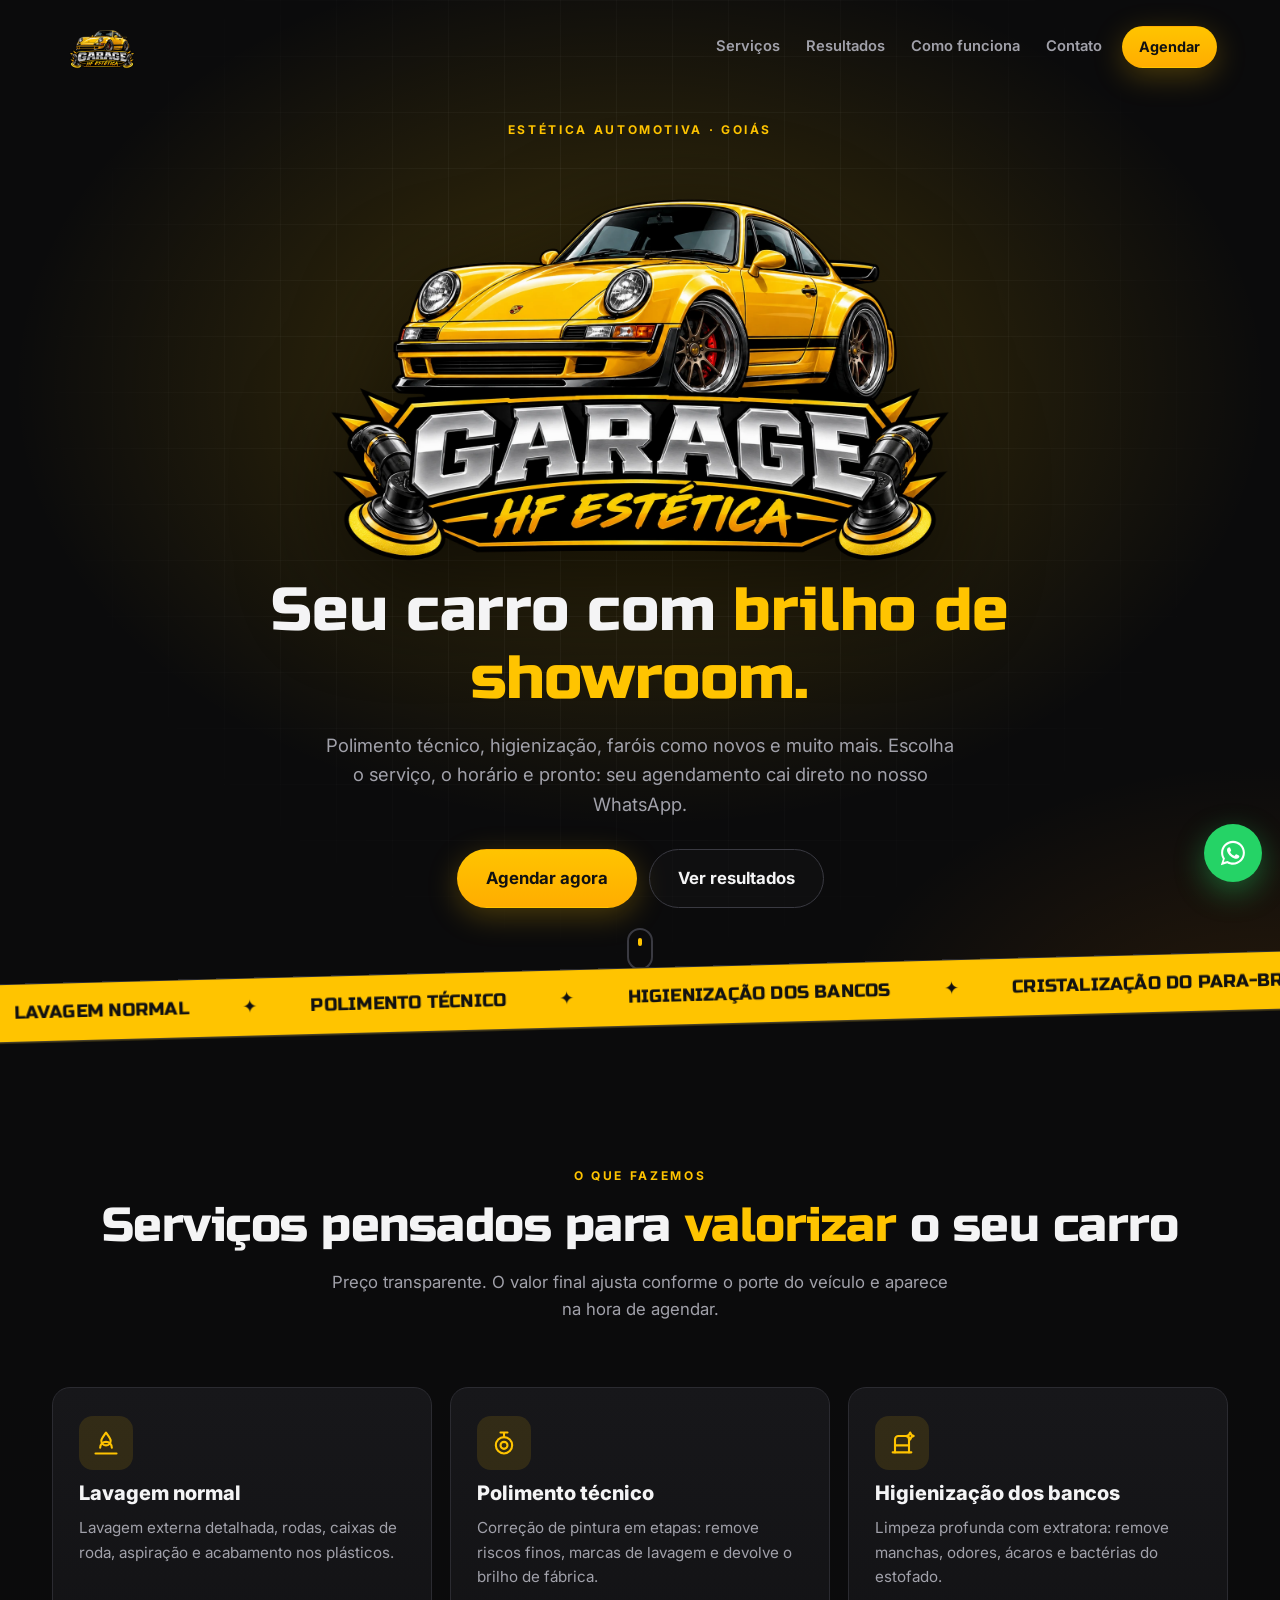
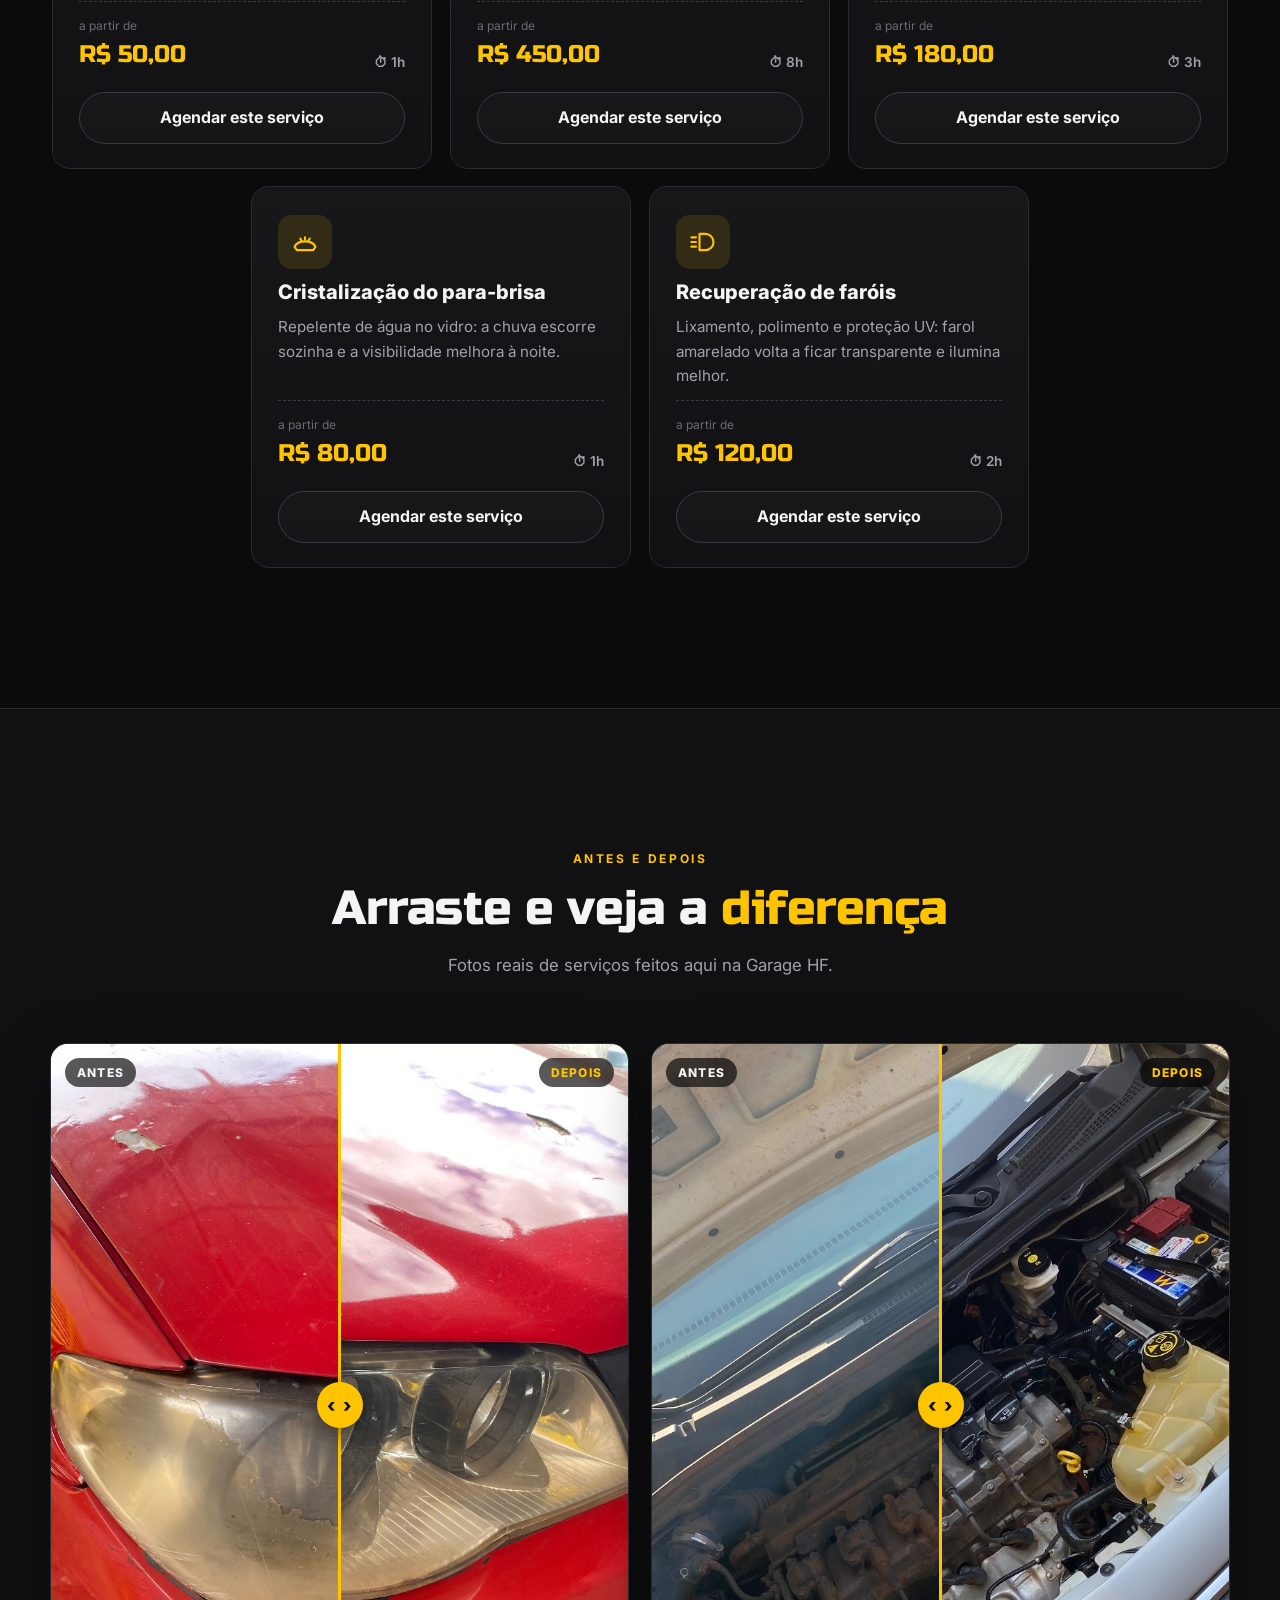
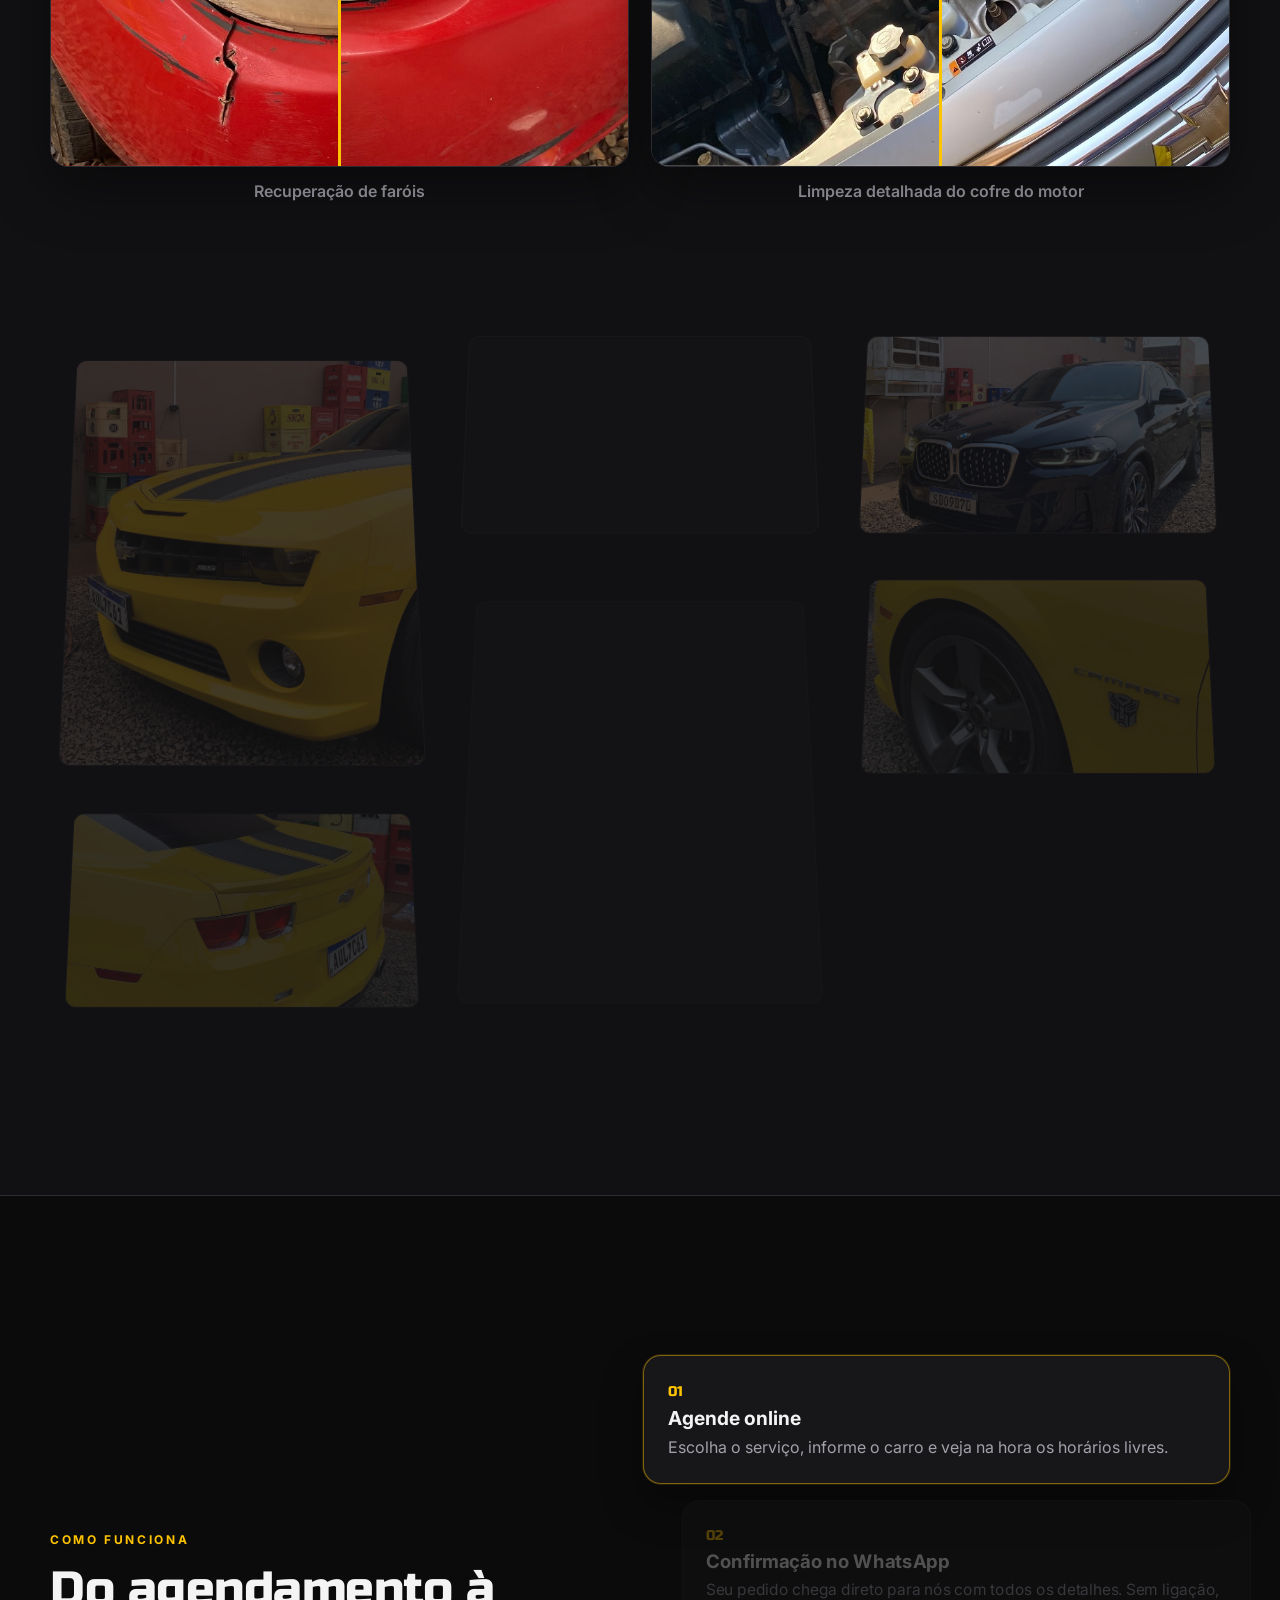
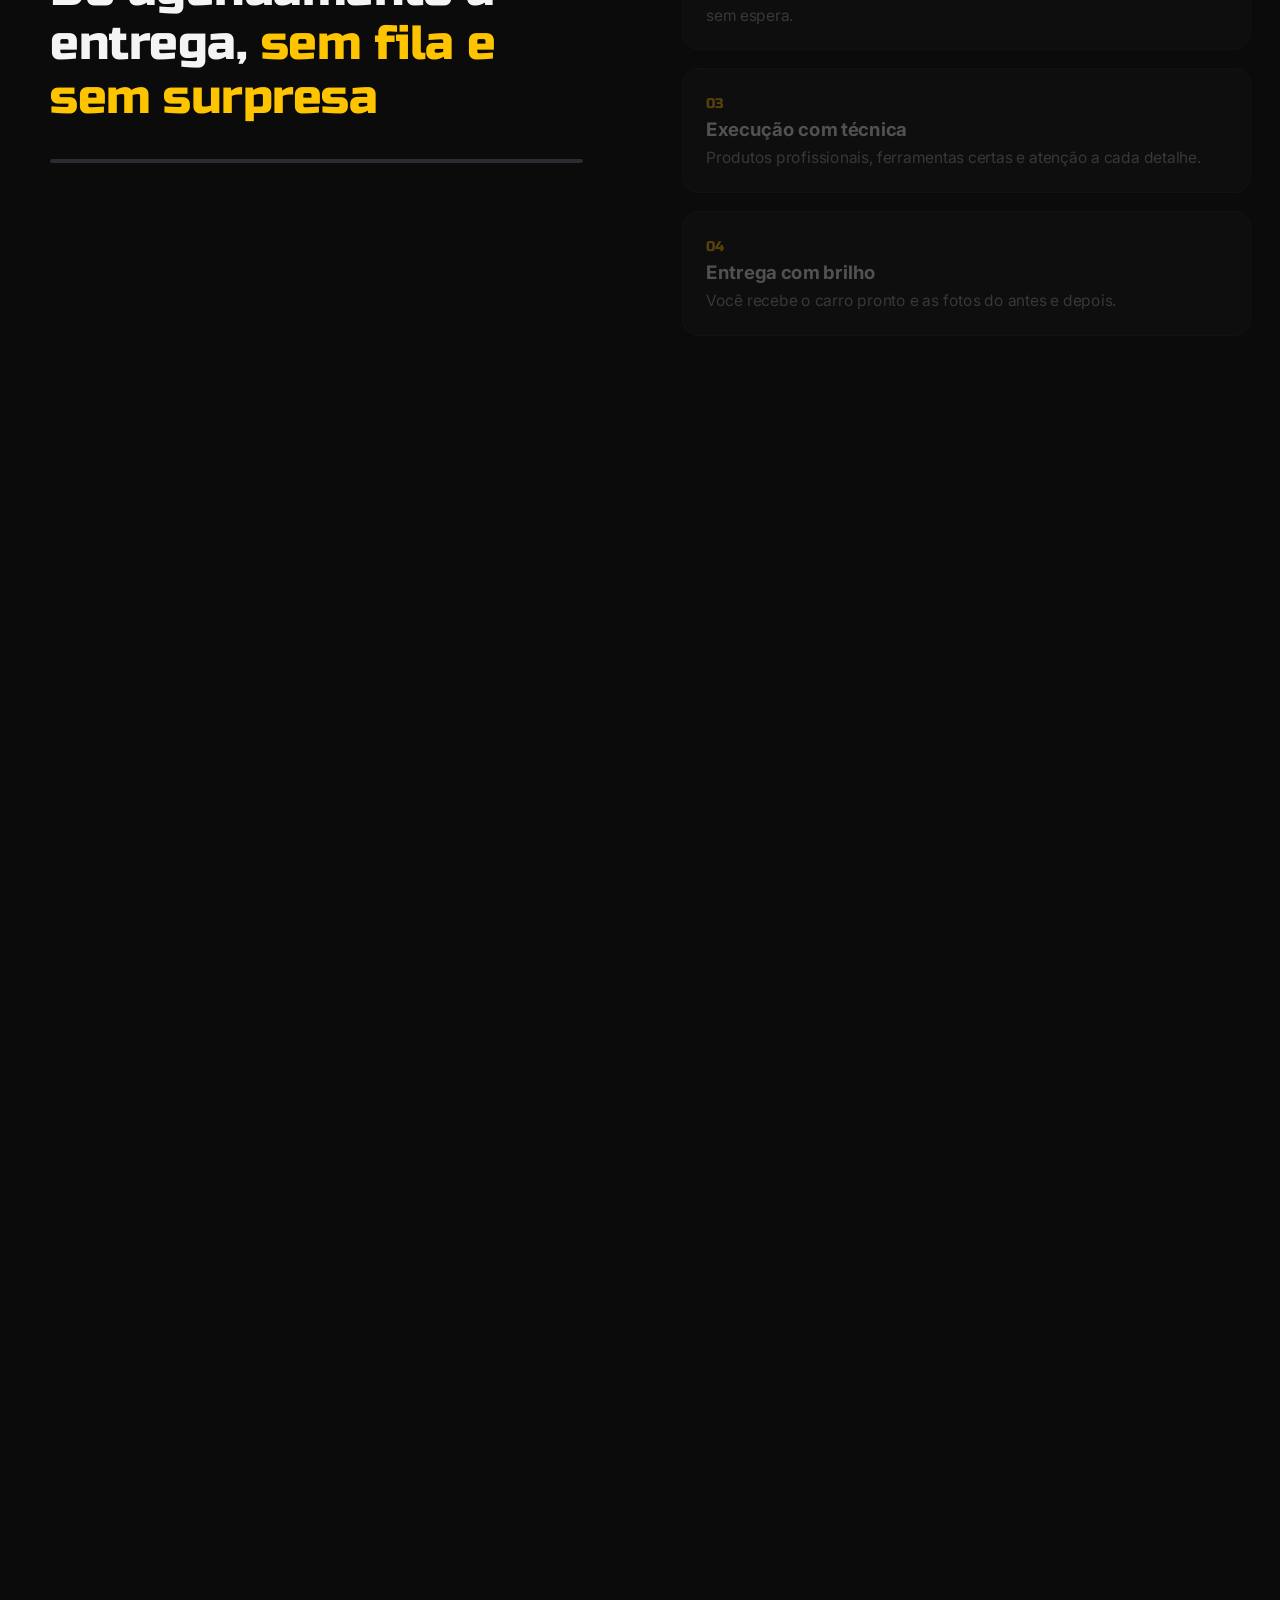
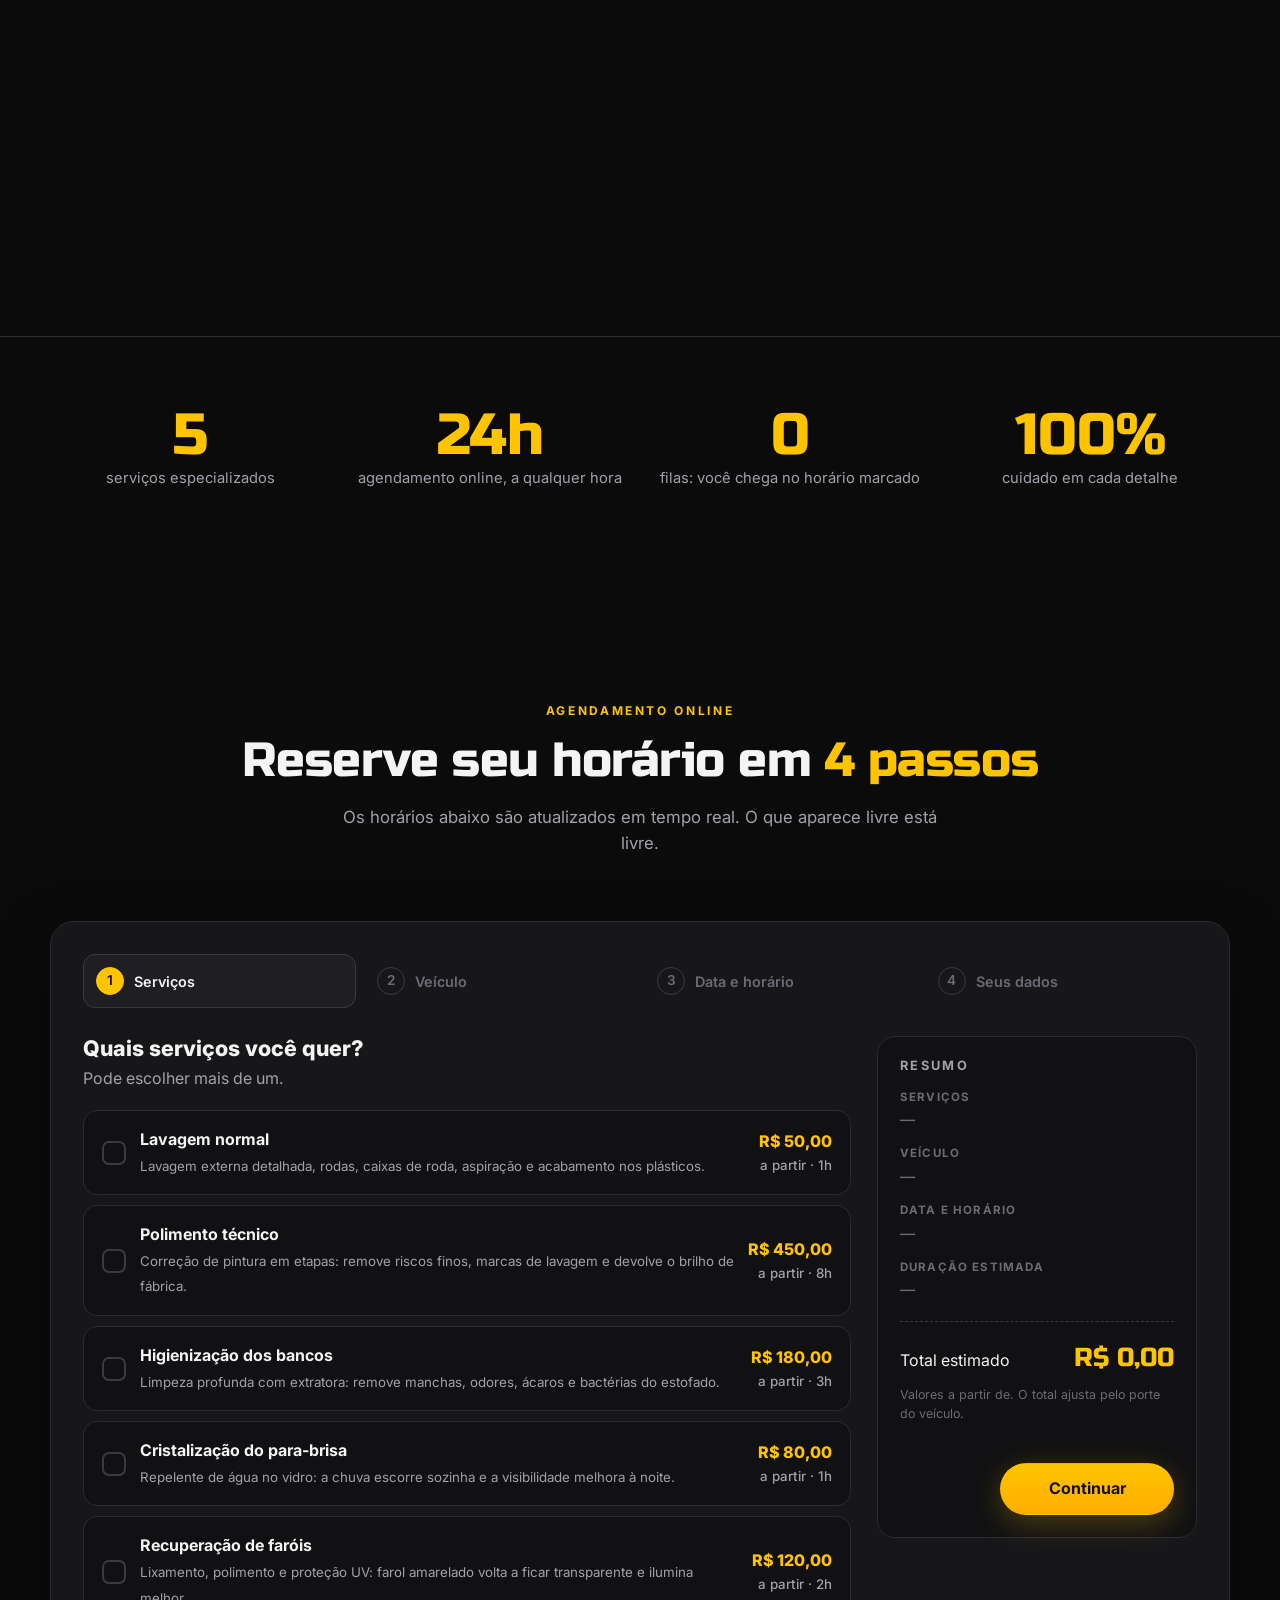
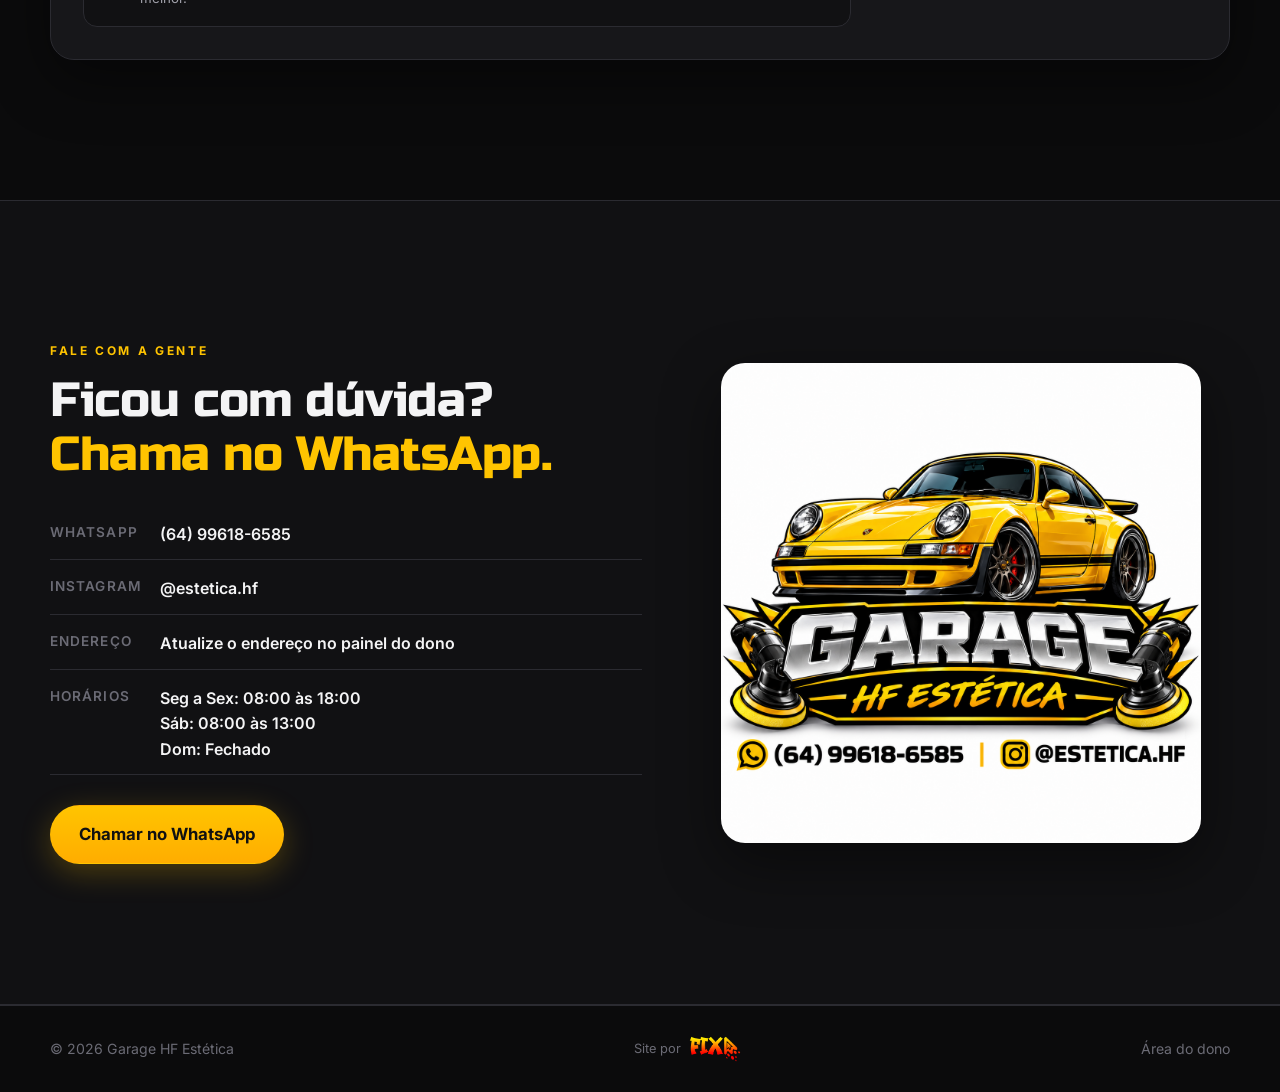
<file: index.html>
<!doctype html>
<html lang="pt-BR">
<head>
  <meta charset="utf-8">
  <meta name="viewport" content="width=device-width, initial-scale=1">
  <title>Garage HF Estética | Estética Automotiva</title>
  <meta name="description" content="Polimento técnico, lavagem, higienização de bancos, cristalização de para-brisa e recuperação de faróis. Agende online em segundos.">
  <meta name="theme-color" content="#0b0b0c">
  <meta name="author" content="Fixa Estúdio">
  <meta property="og:title" content="Garage HF Estética">
  <meta property="og:description" content="Estética automotiva com agendamento online.">
  <meta property="og:image" content="img/logo-contato.png">
  <link rel="icon" href="img/logo.webp">
  <link rel="preconnect" href="https://fonts.googleapis.com">
  <link rel="preconnect" href="https://fonts.gstatic.com" crossorigin>
  <link href="https://fonts.googleapis.com/css2?family=Russo+One&family=Inter:wght@400;500;600;700;800&display=swap" rel="stylesheet">
  <link rel="stylesheet" href="css/style.css">
</head>
<body>
  <div class="scroll-progress" aria-hidden="true"><span></span></div>

  <header class="nav" id="nav">
    <a href="#topo" class="nav-brand" aria-label="Início"><img src="img/logo.webp" alt="Garage HF Estética"></a>
    <nav class="nav-links" id="navLinks">
      <a href="#servicos">Serviços</a>
      <a href="#resultados">Resultados</a>
      <a href="#processo">Como funciona</a>
      <a href="#contato">Contato</a>
    </nav>
    <a href="#agendar" class="btn btn-primary btn-sm">Agendar</a>
    <button class="nav-toggle" id="navToggle" aria-label="Abrir menu"><span></span><span></span></button>
  </header>

  <!-- HERO -->
  <section class="hero" id="topo">
    <div class="hero-bg" aria-hidden="true">
      <div class="hero-glow"></div>
      <div class="hero-grid"></div>
      <div class="hero-sweep"></div>
    </div>
    <div class="hero-inner">
      <p class="eyebrow hero-in" style="--d:0">Estética automotiva · Goiás</p>
      <img class="hero-logo hero-in" style="--d:1" src="img/logo.webp" alt="Garage HF Estética">
      <h1 class="hero-title hero-in" style="--d:2">Seu carro com <span class="hl">brilho de showroom.</span></h1>
      <p class="hero-sub hero-in" style="--d:3">Polimento técnico, higienização, faróis como novos e muito mais. Escolha o serviço, o horário e pronto: seu agendamento cai direto no nosso WhatsApp.</p>
      <div class="hero-cta hero-in" style="--d:4">
        <a href="#agendar" class="btn btn-primary btn-lg">Agendar agora</a>
        <a href="#resultados" class="btn btn-ghost btn-lg">Ver resultados</a>
      </div>
    </div>
    <a href="#servicos" class="scroll-cue" aria-label="Rolar para baixo"><span></span></a>
  </section>

  <div class="ticker" aria-hidden="true">
    <div class="ticker-track" id="ticker"></div>
  </div>

  <!-- SERVIÇOS -->
  <section class="section" id="servicos">
    <div class="container">
      <header class="section-head reveal">
        <p class="eyebrow">O que fazemos</p>
        <h2>Serviços pensados para <span class="hl">valorizar</span> o seu carro</h2>
        <p class="lead">Preço transparente. O valor final ajusta conforme o porte do veículo e aparece na hora de agendar.</p>
      </header>
      <div class="svc-grid" id="svcGrid"></div>
    </div>
  </section>

  <!-- RESULTADOS -->
  <section class="section section-dark" id="resultados">
    <div class="container">
      <header class="section-head reveal">
        <p class="eyebrow">Antes e depois</p>
        <h2>Arraste e veja a <span class="hl">diferença</span></h2>
        <p class="lead">Fotos reais de serviços feitos aqui na Garage HF.</p>
      </header>
      <div class="ba-grid">
        <figure class="ba morph" data-morph>
          <div class="ba-frame" data-ba>
            <img src="img/farol-depois.jpg" alt="Farol depois da recuperação" loading="lazy">
            <div class="ba-before"><img src="img/farol-antes.jpg" alt="Farol antes da recuperação" loading="lazy"></div>
            <span class="ba-tag ba-tag-l">Antes</span><span class="ba-tag ba-tag-r">Depois</span>
            <div class="ba-handle"><span></span></div>
            <input type="range" min="0" max="100" value="50" aria-label="Comparar antes e depois do farol">
          </div>
          <figcaption>Recuperação de faróis</figcaption>
        </figure>
        <figure class="ba morph" data-morph>
          <div class="ba-frame" data-ba>
            <img src="img/motor-depois.jpg" alt="Motor depois da limpeza" loading="lazy">
            <div class="ba-before"><img src="img/motor-antes.jpg" alt="Motor antes da limpeza" loading="lazy"></div>
            <span class="ba-tag ba-tag-l">Antes</span><span class="ba-tag ba-tag-r">Depois</span>
            <div class="ba-handle"><span></span></div>
            <input type="range" min="0" max="100" value="50" aria-label="Comparar antes e depois do motor">
          </div>
          <figcaption>Limpeza detalhada do cofre do motor</figcaption>
        </figure>
      </div>

      <div class="gallery">
        <div class="g-item g-tall morph" data-morph><img src="img/camaro-frente.jpg" alt="Camaro amarelo após lavagem" loading="lazy"></div>
        <div class="g-item morph" data-morph><video src="img/video2.mp4" muted loop playsinline preload="metadata" data-autoplay></video></div>
        <div class="g-item morph" data-morph><img src="img/bmw.jpg" alt="BMW X4 preta com brilho" loading="lazy"></div>
        <div class="g-item g-tall morph" data-morph><video src="img/video1.mp4" muted loop playsinline preload="metadata" data-autoplay></video></div>
        <div class="g-item morph" data-morph><img src="img/camaro-roda.jpg" alt="Detalhe da roda do Camaro" loading="lazy"></div>
        <div class="g-item morph" data-morph><img src="img/camaro-traseira.jpg" alt="Traseira do Camaro" loading="lazy"></div>
      </div>
      <p class="center reveal"><a class="btn btn-ghost" id="instaLink" target="_blank" rel="noopener">Mais no Instagram</a></p>
    </div>
  </section>

  <!-- PROCESSO -->
  <section class="process" id="processo" data-process>
    <div class="process-sticky">
      <div class="container process-inner">
        <div class="process-left">
          <p class="eyebrow">Como funciona</p>
          <h2>Do agendamento à entrega, <span class="hl">sem fila e sem surpresa</span></h2>
          <div class="process-bar"><span></span></div>
        </div>
        <ol class="process-steps">
          <li><b>01</b><h3>Agende online</h3><p>Escolha o serviço, informe o carro e veja na hora os horários livres.</p></li>
          <li><b>02</b><h3>Confirmação no WhatsApp</h3><p>Seu pedido chega direto para nós com todos os detalhes. Sem ligação, sem espera.</p></li>
          <li><b>03</b><h3>Execução com técnica</h3><p>Produtos profissionais, ferramentas certas e atenção a cada detalhe.</p></li>
          <li><b>04</b><h3>Entrega com brilho</h3><p>Você recebe o carro pronto e as fotos do antes e depois.</p></li>
        </ol>
      </div>
    </div>
  </section>

  <!-- NÚMEROS -->
  <section class="section stats">
    <div class="container stats-grid">
      <div class="stat reveal"><strong data-count="5">0</strong><span>serviços especializados</span></div>
      <div class="stat reveal"><strong data-count="24" data-suffix="h">0</strong><span>agendamento online, a qualquer hora</span></div>
      <div class="stat reveal"><strong data-count="0">0</strong><span>filas: você chega no horário marcado</span></div>
      <div class="stat reveal"><strong data-count="100" data-suffix="%">0</strong><span>cuidado em cada detalhe</span></div>
    </div>
  </section>

  <!-- AGENDAMENTO -->
  <section class="section" id="agendar">
    <div class="container">
      <header class="section-head reveal">
        <p class="eyebrow">Agendamento online</p>
        <h2>Reserve seu horário em <span class="hl">4 passos</span></h2>
        <p class="lead">Os horários abaixo são atualizados em tempo real. O que aparece livre está livre.</p>
      </header>

      <div class="wizard reveal" id="wizard">
        <ol class="wz-steps" id="wzSteps">
          <li data-go="1"><i>1</i><span>Serviços</span></li>
          <li data-go="2"><i>2</i><span>Veículo</span></li>
          <li data-go="3"><i>3</i><span>Data e horário</span></li>
          <li data-go="4"><i>4</i><span>Seus dados</span></li>
        </ol>

        <div class="wz-layout">
          <div class="wz-body">
            <!-- passo 1 -->
            <div class="wz-pane" data-step="1">
              <h3 class="wz-title">Quais serviços você quer?</h3>
              <p class="wz-hint">Pode escolher mais de um.</p>
              <div class="pick-list" id="pickServices"></div>
            </div>

            <!-- passo 2 -->
            <div class="wz-pane" data-step="2">
              <h3 class="wz-title">Qual é o seu veículo?</h3>
              <p class="wz-hint">Digite o modelo ou escolha a marca.</p>
              <div class="car-search">
                <svg viewBox="0 0 24 24" aria-hidden="true"><circle cx="11" cy="11" r="7"/><path d="m20 20-3.5-3.5"/></svg>
                <input type="search" id="carSearch" placeholder="Ex.: Onix, Hilux, Strada, Corolla..." autocomplete="off">
              </div>
              <div class="brand-chips" id="brandChips"></div>
              <div class="car-results" id="carResults"></div>
              <details class="car-manual" id="carManual">
                <summary>Não achei meu veículo</summary>
                <div class="form-grid">
                  <label>Marca<input id="manMarca" placeholder="Ex.: Troller"></label>
                  <label>Modelo<input id="manModelo" placeholder="Ex.: T4"></label>
                  <label>Tipo<select id="manCat"></select></label>
                  <button type="button" class="btn btn-ghost" id="manOk">Usar este veículo</button>
                </div>
              </details>
            </div>

            <!-- passo 3 -->
            <div class="wz-pane" data-step="3">
              <h3 class="wz-title">Escolha o dia e o horário</h3>
              <p class="wz-hint" id="durHint"></p>
              <div class="date-strip-wrap">
                <button type="button" class="strip-nav" data-dir="-1" aria-label="Dias anteriores">‹</button>
                <div class="date-strip" id="dateStrip"></div>
                <button type="button" class="strip-nav" data-dir="1" aria-label="Próximos dias">›</button>
              </div>
              <div class="slot-head" id="slotHead"></div>
              <div class="slot-grid" id="slotGrid"></div>
              <ul class="legend">
                <li><i class="lg-livre"></i>Disponível</li>
                <li><i class="lg-ocupado"></i>Ocupado</li>
                <li><i class="lg-indisp"></i>Indisponível</li>
              </ul>
            </div>

            <!-- passo 4 -->
            <div class="wz-pane" data-step="4">
              <h3 class="wz-title">Seus dados</h3>
              <p class="wz-hint">Usamos só para confirmar o agendamento.</p>
              <form class="form-grid" id="dadosForm" autocomplete="on">
                <label class="full">Nome completo*<input name="nome" required autocomplete="name" placeholder="Seu nome"></label>
                <label>WhatsApp*<input name="telefone" required inputmode="tel" autocomplete="tel" placeholder="(64) 99999-9999"></label>
                <label>Placa<input name="placa" placeholder="ABC1D23" maxlength="8" style="text-transform:uppercase"></label>
                <label>Cor do veículo<input name="cor" placeholder="Ex.: Prata"></label>
                <label>Ano<input name="ano" inputmode="numeric" maxlength="4" placeholder="Ex.: 2020"></label>
                <label class="full">Observações<textarea name="obs" rows="3" placeholder="Algo que devemos saber? Ex.: mancha de café no banco do motorista"></textarea></label>
              </form>
            </div>
          </div>

          <aside class="wz-summary">
            <h4>Resumo</h4>
            <dl id="summary"></dl>
            <div class="sum-total"><span>Total estimado</span><strong id="sumTotal">R$ 0,00</strong></div>
            <p class="sum-note" id="sumNote"></p>
            <p class="wz-error" id="wzError" role="alert"></p>
            <div class="wz-actions">
              <button type="button" class="btn btn-ghost" id="wzBack">Voltar</button>
              <button type="button" class="btn btn-primary" id="wzNext">Continuar</button>
            </div>
          </aside>
        </div>
      </div>
    </div>
  </section>

  <!-- CONTATO -->
  <section class="section section-dark" id="contato">
    <div class="container contact">
      <div class="contact-text reveal">
        <p class="eyebrow">Fale com a gente</p>
        <h2>Ficou com dúvida? <span class="hl">Chama no WhatsApp.</span></h2>
        <ul class="contact-list">
          <li><span>WhatsApp</span><a id="cWhats" target="_blank" rel="noopener"></a></li>
          <li><span>Instagram</span><a id="cInsta" target="_blank" rel="noopener"></a></li>
          <li><span>Endereço</span><b id="cEnd"></b></li>
          <li><span>Horários</span><b id="cHoras"></b></li>
        </ul>
        <a class="btn btn-primary btn-lg" id="cBtn" target="_blank" rel="noopener">Chamar no WhatsApp</a>
      </div>
      <div class="contact-logo morph" data-morph><img src="img/logo-contato.png" alt="Garage HF Estética" loading="lazy"></div>
    </div>
  </section>

  <footer class="footer">
    <div class="container footer-inner">
      <span>© <span id="ano"></span> Garage HF Estética</span>
      <a class="fixa-credit" href="#" aria-label="Site desenvolvido por Fixa Estúdio">Site por <img src="img/fixa-estudio.png" alt="Fixa Estúdio"></a>
      <a href="admin.html" class="footer-admin">Área do dono</a>
    </div>
  </footer>

  <a class="fab-whats" id="fabWhats" target="_blank" rel="noopener" aria-label="WhatsApp">
    <svg viewBox="0 0 32 32" aria-hidden="true"><path d="M16 3C9 3 3.3 8.6 3.3 15.6c0 2.4.7 4.7 1.9 6.7L3 29l6.9-2.1c1.9 1 4 1.6 6.1 1.6 7 0 12.7-5.7 12.7-12.7S23 3 16 3zm0 23.2c-1.9 0-3.8-.5-5.4-1.5l-.4-.2-4.1 1.2 1.3-4-.3-.4c-1.1-1.7-1.6-3.6-1.6-5.6C5.5 9.9 10.2 5.3 16 5.3S26.5 9.9 26.5 15.7 21.8 26.2 16 26.2zm5.8-7.8c-.3-.2-1.9-.9-2.2-1-.3-.1-.5-.2-.7.2-.2.3-.8 1-1 1.2-.2.2-.4.2-.7.1-.3-.2-1.3-.5-2.5-1.6-.9-.8-1.6-1.8-1.7-2.1-.2-.3 0-.5.1-.6l.5-.6c.2-.2.2-.3.3-.5.1-.2.1-.4 0-.6l-1-2.4c-.3-.6-.5-.5-.7-.5h-.6c-.2 0-.6.1-.9.4-.3.3-1.1 1.1-1.1 2.7s1.2 3.1 1.3 3.3c.2.2 2.3 3.5 5.5 4.9 2.7 1.1 3.3.9 3.9.8.6-.1 1.9-.8 2.2-1.5.3-.8.3-1.4.2-1.5-.1-.2-.3-.3-.6-.4z"/></svg>
  </a>

  <!-- modal de confirmação -->
  <div class="modal" id="okModal" hidden>
    <div class="modal-card">
      <div class="ok-check"><svg viewBox="0 0 52 52"><circle cx="26" cy="26" r="24"/><path d="M14 27l8 8 16-17"/></svg></div>
      <h3>Horário reservado!</h3>
      <p id="okText"></p>
      <p class="ok-small">Para finalizar, envie a mensagem pronta para o nosso WhatsApp:</p>
      <a class="btn btn-primary btn-lg btn-block" id="okWhats" target="_blank" rel="noopener">Enviar confirmação no WhatsApp</a>
      <button type="button" class="btn btn-ghost btn-block" id="okClose">Fechar</button>
    </div>
  </div>

  <script src="js/config.js"></script>
  <script>
    if (window.HF_CONFIG.firebase) {
      document.write('<script src="https://www.gstatic.com/firebasejs/10.12.2/firebase-app-compat.js"><\/script>' +
                     '<script src="https://www.gstatic.com/firebasejs/10.12.2/firebase-firestore-compat.js"><\/script>' +
                     '<script src="https://www.gstatic.com/firebasejs/10.12.2/firebase-auth-compat.js"><\/script>');
    }
  </script>
  <script src="js/cars.js"></script>
  <script src="js/store.js"></script>
  <script src="js/app.js"></script>
</body>
</html>
</file>
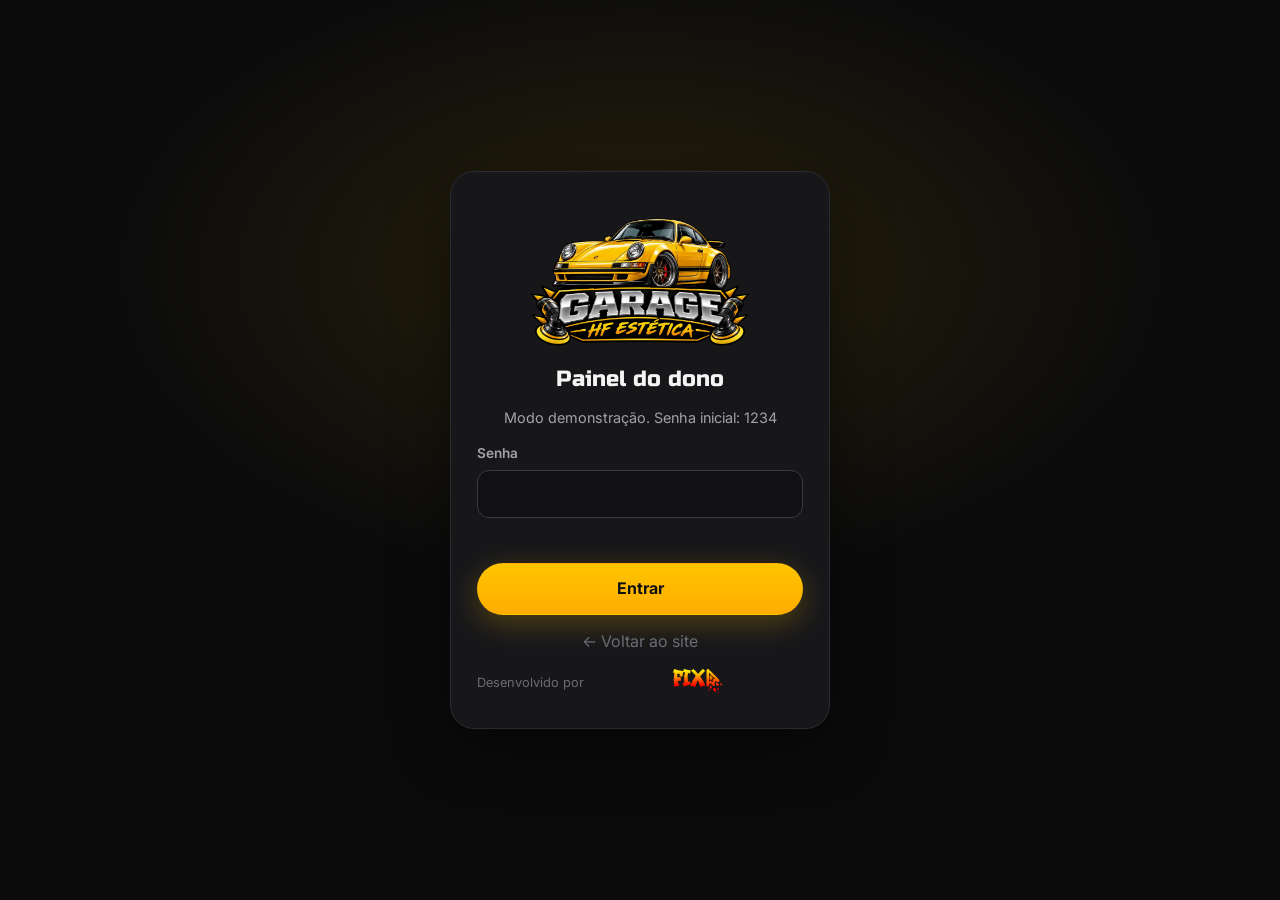
<file: admin.html>
<!doctype html>
<html lang="pt-BR">
<head>
  <meta charset="utf-8">
  <meta name="viewport" content="width=device-width, initial-scale=1">
  <meta name="robots" content="noindex, nofollow">
  <title>Painel do Dono | Garage HF</title>
  <meta name="theme-color" content="#0b0b0c">
  <link rel="icon" href="img/logo.webp">
  <link rel="preconnect" href="https://fonts.googleapis.com">
  <link rel="preconnect" href="https://fonts.gstatic.com" crossorigin>
  <link href="https://fonts.googleapis.com/css2?family=Russo+One&family=Inter:wght@400;500;600;700;800&display=swap" rel="stylesheet">
  <link rel="stylesheet" href="css/style.css">
</head>
<body>
  <!-- LOGIN -->
  <div class="adm-login" id="login" hidden>
    <form id="loginForm">
      <img src="img/logo.webp" alt="Garage HF Estética">
      <h1>Painel do dono</h1>
      <p id="loginHint"></p>
      <label id="emailWrap" hidden>E-mail<input type="email" name="email" autocomplete="username"></label>
      <label>Senha<input type="password" name="senha" autocomplete="current-password" required></label>
      <div class="err" id="loginErr"></div>
      <button class="btn btn-primary btn-block" type="submit">Entrar</button>
      <a href="index.html" class="footer-admin">← Voltar ao site</a>
      <span class="fixa-credit">Desenvolvido por <img src="img/fixa-estudio.png" alt="Fixa Estúdio"></span>
    </form>
  </div>

  <!-- APP -->
  <div class="adm" id="app" hidden>
    <aside class="adm-side" id="side"></aside>
    <main class="adm-main">
      <nav class="adm-mobile-tabs" id="mtabs"></nav>

      <!-- AGENDA -->
      <section class="adm-panel" data-panel="agenda">
        <div class="adm-head">
          <div><h1>Agendamentos</h1><p>Tudo o que os clientes marcaram pelo site.</p></div>
          <button class="btn btn-ghost btn-sm" id="reload">Atualizar</button>
        </div>
        <div class="kpis" id="kpis"></div>
        <div class="filters">
          <select id="fPeriodo">
            <option value="prox">Próximos</option>
            <option value="hoje">Hoje</option>
            <option value="semana">Próximos 7 dias</option>
            <option value="passados">Anteriores</option>
            <option value="todos">Todos</option>
          </select>
          <select id="fStatus">
            <option value="">Todos os status</option>
            <option value="confirmado">Confirmados</option>
            <option value="concluido">Concluídos</option>
            <option value="cancelado">Cancelados</option>
          </select>
          <input type="search" id="fBusca" placeholder="Buscar cliente, placa, carro...">
        </div>
        <div id="bkList"></div>
      </section>

      <!-- CALENDÁRIO / FOLGAS -->
      <section class="adm-panel" data-panel="folgas">
        <div class="adm-head"><div><h1>Folgas e feriados</h1><p>Clique num dia do calendário para fechar o dia inteiro ou só alguns horários.</p></div></div>
        <div class="card">
          <div class="cal-nav">
            <button class="btn btn-ghost btn-sm" id="calPrev">‹ Anterior</button>
            <b id="calTitle"></b>
            <button class="btn btn-ghost btn-sm" id="calNext">Próximo ›</button>
          </div>
          <div class="cal" id="cal"></div>
          <ul class="legend">
            <li><i style="background:var(--red)"></i>Dia bloqueado</li>
            <li><i style="background:var(--y)"></i>Horários bloqueados</li>
            <li><i style="background:var(--green)"></i>Com agendamentos</li>
            <li><i style="background:var(--line2)"></i>Fechado (horário semanal)</li>
          </ul>
        </div>

        <div class="card" id="blockEditor" hidden>
          <h2 id="beTitle"></h2>
          <p class="sub" id="beSub"></p>
          <div class="grid3">
            <label class="fld">Tipo
              <select id="beTipo"><option value="folga">Folga</option><option value="feriado">Feriado</option><option value="fechado">Fechado</option></select>
            </label>
            <label class="fld">Motivo (aparece para o cliente)<input id="beMotivo" placeholder="Ex.: Viagem, Natal..."></label>
            <label class="fld">Bloquear
              <select id="beModo"><option value="dia">O dia inteiro</option><option value="horas">Só alguns horários</option></select>
            </label>
          </div>
          <div id="beHoras" hidden>
            <p class="sub" style="margin:14px 0 0">Marque os horários que NÃO estarão disponíveis:</p>
            <div class="hours-pick" id="beHorasList"></div>
          </div>
          <div class="save-bar" style="position:static">
            <button class="btn btn-danger" id="beRemove">Liberar este dia</button>
            <button class="btn btn-ghost" id="beCancel">Cancelar</button>
            <button class="btn btn-primary" id="beSave">Salvar bloqueio</button>
          </div>
        </div>

        <div class="card">
          <h2>Feriados nacionais</h2>
          <p class="sub">Marque os feriados em que a estética não vai abrir e clique em salvar.</p>
          <select id="holAno" style="width:auto"></select>
          <div class="hol-list" id="holList"></div>
          <div class="save-bar" style="position:static"><button class="btn btn-primary" id="holSave">Salvar feriados</button></div>
        </div>

        <div class="card">
          <h2>Bloqueios cadastrados</h2>
          <p class="sub">Próximas folgas, feriados e horários fechados.</p>
          <div class="block-list" id="blockList"></div>
        </div>
      </section>

      <!-- HORÁRIOS -->
      <section class="adm-panel" data-panel="horarios">
        <div class="adm-head"><div><h1>Horário de funcionamento</h1><p>Dias e horários em que você atende toda semana.</p></div></div>
        <div class="card">
          <h2>Semana</h2>
          <p class="sub">Desligue os dias em que não abre.</p>
          <div class="week" id="week"></div>
        </div>
        <div class="card">
          <h2>Regras da agenda</h2>
          <p class="sub">Como os horários aparecem para o cliente.</p>
          <div class="grid2">
            <label class="fld">Intervalo entre horários
              <select id="sSlot"><option value="30">30 minutos</option><option value="60">1 hora</option><option value="90">1h30</option><option value="120">2 horas</option></select>
            </label>
            <label class="fld">Carros atendidos ao mesmo tempo<input id="sCap" type="number" min="1" max="10"><small>Se você tem 2 boxes e 2 pessoas, coloque 2.</small></label>
            <label class="fld">Antecedência mínima para agendar (horas)<input id="sAnt" type="number" min="0" max="72"></label>
            <label class="fld">Agenda aberta até quantos dias à frente<input id="sDias" type="number" min="7" max="120"></label>
          </div>
        </div>
        <div class="save-bar"><button class="btn btn-primary btn-lg" id="saveHorarios">Salvar horários</button></div>
      </section>

      <!-- SERVIÇOS -->
      <section class="adm-panel" data-panel="servicos">
        <div class="adm-head">
          <div><h1>Serviços e preços</h1><p>O preço é o valor para hatch/compacto. Os outros portes recebem o acréscimo abaixo.</p></div>
          <button class="btn btn-ghost btn-sm" id="addSvc">+ Novo serviço</button>
        </div>
        <div id="svcList"></div>
        <div class="card">
          <h2>Acréscimo por porte do veículo</h2>
          <p class="sub">Porcentagem somada ao preço base. Ex.: 30% numa picape faz uma lavagem de R$ 50 virar R$ 65.</p>
          <div class="grid2" id="catList"></div>
        </div>
        <div class="save-bar"><button class="btn btn-primary btn-lg" id="saveServicos">Salvar serviços e preços</button></div>
      </section>

      <!-- CONFIG -->
      <section class="adm-panel" data-panel="config">
        <div class="adm-head"><div><h1>Configurações</h1><p>Contato da estética e segurança do painel.</p></div></div>
        <div class="card">
          <h2>Dados da estética</h2>
          <p class="sub">Aparecem no site e na mensagem do WhatsApp.</p>
          <div class="grid2">
            <label class="fld">Nome<input id="cNome"></label>
            <label class="fld">WhatsApp que recebe os agendamentos<input id="cWhats" inputmode="tel"><small>Com DDI e DDD, só números. Ex.: 5564996186585</small></label>
            <label class="fld">Instagram<input id="cInsta" placeholder="estetica.hf"></label>
            <label class="fld">Endereço<input id="cEnd"></label>
          </div>
        </div>
        <div class="card" id="pinCard">
          <h2>Senha do painel</h2>
          <p class="sub">Troque a senha padrão (1234) assim que possível.</p>
          <div class="grid2">
            <label class="fld">Nova senha<input id="cPin" type="password" autocomplete="new-password"></label>
            <label class="fld">Repita a nova senha<input id="cPin2" type="password" autocomplete="new-password"></label>
          </div>
        </div>
        <div class="card">
          <h2>Cópia de segurança</h2>
          <p class="sub">Baixe tudo (configurações e agendamentos) num arquivo, ou restaure de um arquivo salvo.</p>
          <div class="filters">
            <button class="btn btn-ghost" id="exportBtn">Baixar cópia</button>
            <label class="btn btn-ghost">Restaurar configurações<input type="file" id="importFile" accept="application/json" hidden></label>
          </div>
        </div>
        <div class="save-bar"><button class="btn btn-primary btn-lg" id="saveConfig">Salvar configurações</button></div>
      </section>
    </main>
  </div>

  <script src="js/config.js"></script>
  <script>
    if (window.HF_CONFIG.firebase) {
      document.write('<script src="https://www.gstatic.com/firebasejs/10.12.2/firebase-app-compat.js"><\/script>' +
                     '<script src="https://www.gstatic.com/firebasejs/10.12.2/firebase-firestore-compat.js"><\/script>' +
                     '<script src="https://www.gstatic.com/firebasejs/10.12.2/firebase-auth-compat.js"><\/script>');
    }
  </script>
  <script src="js/store.js"></script>
  <script src="js/admin.js"></script>
</body>
</html>
</file>
<file: css/style.css>
/* ============ GARAGE HF ESTÉTICA ============ */
:root {
  --bg: #0b0b0c;
  --bg2: #111113;
  --surface: #17171a;
  --surface2: #1f1f23;
  --line: #2b2b31;
  --line2: #3a3a42;
  --text: #f4f4f5;
  --muted: #a1a1aa;
  --dim: #6b6b75;
  --y: #ffc400;
  --y2: #ffad00;
  --y-soft: rgba(255, 196, 0, .12);
  --green: #34d399;
  --red: #f05252;
  --radius: 18px;
  --radius-sm: 12px;
  --shadow: 0 20px 60px rgba(0, 0, 0, .45);
  --font-d: 'Russo One', 'Arial Black', sans-serif;
  --font: 'Inter', system-ui, -apple-system, 'Segoe UI', Roboto, sans-serif;
  --hero: 0;
}
*, *::before, *::after { box-sizing: border-box; }
[hidden] { display: none !important; }
html { scroll-behavior: smooth; -webkit-text-size-adjust: 100%; }
body { margin: 0; background: var(--bg); color: var(--text); font-family: var(--font); line-height: 1.6; overflow-x: hidden; -webkit-font-smoothing: antialiased; }
img, video { max-width: 100%; display: block; }
a { color: inherit; }
button, input, select, textarea { font: inherit; color: inherit; }
h1, h2, h3, h4 { line-height: 1.12; margin: 0; }
h2 { font-family: var(--font-d); font-weight: 400; font-size: clamp(1.8rem, 4.4vw, 3rem); letter-spacing: -.01em; }
.hl { color: var(--y); }
.container { width: min(1180px, 100% - 32px); margin-inline: auto; }
.center { text-align: center; }
.eyebrow { text-transform: uppercase; letter-spacing: .22em; font-size: .75rem; font-weight: 700; color: var(--y); margin: 0 0 14px; }
.lead { color: var(--muted); font-size: 1.05rem; max-width: 620px; margin: 16px auto 0; }
:focus-visible { outline: 2px solid var(--y); outline-offset: 3px; }

/* ---------- botões ---------- */
.btn { display: inline-flex; align-items: center; justify-content: center; gap: 8px; border: 1px solid transparent; border-radius: 999px; padding: 12px 22px; font-weight: 700; text-decoration: none; cursor: pointer; transition: transform .2s, background .2s, border-color .2s, box-shadow .2s, opacity .2s; white-space: nowrap; background: none; }
.btn:active { transform: scale(.97); }
.btn-primary { background: linear-gradient(180deg, var(--y), var(--y2)); color: #111; box-shadow: 0 8px 30px rgba(255, 196, 0, .25); }
.btn-primary:hover { box-shadow: 0 10px 40px rgba(255, 196, 0, .45); transform: translateY(-2px); }
.btn-ghost { border-color: var(--line2); color: var(--text); background: rgba(255, 255, 255, .02); }
.btn-ghost:hover { border-color: var(--y); color: var(--y); }
.btn-danger { border-color: rgba(240, 82, 82, .4); color: var(--red); }
.btn-danger:hover { background: rgba(240, 82, 82, .1); }
.btn-sm { padding: 8px 16px; font-size: .9rem; }
.btn-lg { padding: 15px 28px; font-size: 1.05rem; }
.btn-block { width: 100%; }
.btn[disabled] { opacity: .45; pointer-events: none; }

/* ---------- progresso de rolagem ---------- */
.scroll-progress { position: fixed; inset: 0 0 auto; height: 3px; z-index: 100; }
.scroll-progress span { display: block; height: 100%; width: 100%; transform-origin: 0 50%; transform: scaleX(0); background: linear-gradient(90deg, var(--y2), var(--y)); }

/* ---------- navegação ---------- */
.nav { position: fixed; top: 14px; left: 50%; transform: translateX(-50%); z-index: 90; width: min(1180px, 100% - 24px); display: flex; align-items: center; gap: 20px; padding: 10px 12px 10px 18px; border-radius: 999px; border: 1px solid transparent; transition: background .35s, border-color .35s, padding .35s, top .35s; }
.nav.scrolled { background: rgba(14, 14, 16, .78); border-color: var(--line); backdrop-filter: blur(14px); -webkit-backdrop-filter: blur(14px); top: 10px; }
.nav-brand img { height: 44px; width: auto; transition: height .35s; }
.nav.scrolled .nav-brand img { height: 36px; }
.nav-links { display: flex; gap: 26px; margin-left: auto; }
.nav-links a { text-decoration: none; color: var(--muted); font-weight: 600; font-size: .92rem; transition: color .2s; }
.nav-links a:hover, .nav-links a.active { color: var(--text); }
.nav-toggle { display: none; background: none; border: 0; width: 40px; height: 40px; cursor: pointer; position: relative; }
.nav-toggle span { position: absolute; left: 10px; right: 10px; height: 2px; background: var(--text); transition: transform .3s; }
.nav-toggle span:first-child { top: 15px; } .nav-toggle span:last-child { top: 23px; }
.nav.open .nav-toggle span:first-child { transform: translateY(4px) rotate(45deg); }
.nav.open .nav-toggle span:last-child { transform: translateY(-4px) rotate(-45deg); }

/* ---------- hero ---------- */
.hero { position: relative; min-height: 100svh; display: grid; place-items: center; padding: 120px 16px 90px; overflow: hidden; isolation: isolate; }
.hero-bg { position: absolute; inset: 0; z-index: -1; }
.hero-glow { position: absolute; inset: -20%; background: radial-gradient(50% 45% at 50% 42%, rgba(255, 196, 0, .22), transparent 70%), radial-gradient(35% 30% at 85% 90%, rgba(255, 140, 0, .12), transparent 70%); transform: scale(calc(1 + var(--hero) * .4)); }
.hero-grid { position: absolute; inset: 0; background-image: linear-gradient(rgba(255, 255, 255, .05) 1px, transparent 1px), linear-gradient(90deg, rgba(255, 255, 255, .05) 1px, transparent 1px); background-size: 56px 56px; mask-image: radial-gradient(ellipse at 50% 40%, #000 20%, transparent 70%); -webkit-mask-image: radial-gradient(ellipse at 50% 40%, #000 20%, transparent 70%); transform: perspective(600px) rotateX(calc(var(--hero) * 35deg)) translateY(calc(var(--hero) * 80px)); transform-origin: 50% 100%; }
.hero-sweep { position: absolute; top: 0; bottom: 0; width: 30%; left: -40%; background: linear-gradient(100deg, transparent, rgba(255, 255, 255, .06), transparent); animation: sweep 7s ease-in-out infinite; }
@keyframes sweep { 0%, 15% { left: -40%; } 60%, 100% { left: 120%; } }
.hero-inner { text-align: center; max-width: 900px; transform: translateY(calc(var(--hero) * -90px)); opacity: calc(1 - var(--hero) * 1.3); }
.hero-logo { width: auto; max-width: min(620px, 92vw); max-height: 46vh; margin: 0 auto 10px; filter: drop-shadow(0 30px 50px rgba(0, 0, 0, .6)); transform: scale(calc(1 - var(--hero) * .18)) rotate(calc(var(--hero) * -3deg)); animation: float 6s ease-in-out infinite; }
@keyframes float { 50% { translate: 0 -10px; } }
.hero-title { font-family: var(--font-d); font-weight: 400; font-size: clamp(2rem, 5.6vw, 3.8rem); }
.hero-sub { color: var(--muted); font-size: clamp(1rem, 2vw, 1.15rem); max-width: 640px; margin: 18px auto 0; }
.hero-cta { display: flex; gap: 12px; justify-content: center; flex-wrap: wrap; margin-top: 30px; }
.hero-in { opacity: 0; transform: translateY(24px); animation: heroIn .9s cubic-bezier(.2, .8, .2, 1) forwards; animation-delay: calc(var(--d) * .12s + .1s); }
.hero-logo.hero-in { animation: heroIn .9s cubic-bezier(.2, .8, .2, 1) forwards, float 6s ease-in-out 1.2s infinite; animation-delay: .22s, 1.2s; }
@keyframes heroIn { to { opacity: 1; transform: none; } }
.scroll-cue { position: absolute; bottom: 28px; left: 50%; translate: -50% 0; width: 26px; height: 42px; border: 2px solid var(--line2); border-radius: 20px; opacity: calc(1 - var(--hero) * 3); }
.scroll-cue span { position: absolute; left: 50%; top: 8px; width: 4px; height: 8px; margin-left: -2px; border-radius: 2px; background: var(--y); animation: cue 1.6s infinite; }
@keyframes cue { 0% { transform: translateY(0); opacity: 1; } 100% { transform: translateY(14px); opacity: 0; } }

/* ---------- ticker ---------- */
.ticker { overflow: hidden; border-block: 1px solid var(--line); background: var(--y); color: #111; transform: rotate(-1.5deg) scale(1.02); margin-top: -30px; position: relative; z-index: 2; }
.ticker-track { display: flex; width: max-content; animation: tick 30s linear infinite; }
.ticker-track span { font-family: var(--font-d); font-size: 1.1rem; padding: 14px 26px; white-space: nowrap; text-transform: uppercase; }
.ticker-track span::after { content: '✦'; margin-left: 52px; }
@keyframes tick { to { transform: translateX(-50%); } }

/* ---------- seções ---------- */
.section { padding: clamp(80px, 11vw, 140px) 0; position: relative; }
.section-dark { background: var(--bg2); border-block: 1px solid var(--line); }
.section-head { text-align: center; margin-bottom: clamp(40px, 6vw, 64px); }

/* revelação */
.reveal { opacity: 0; transform: translateY(40px); transition: opacity .9s cubic-bezier(.2, .8, .2, 1), transform .9s cubic-bezier(.2, .8, .2, 1); }
.reveal.in { opacity: 1; transform: none; }

/* "moldando" ao rolar: --p vai de 0 a 1 conforme o elemento entra na tela */
.morph { --p: 0; transform: perspective(1000px) translateY(calc((1 - var(--p)) * 70px)) rotateX(calc((1 - var(--p)) * 16deg)) scale(calc(.9 + var(--p) * .1)); opacity: calc(.15 + var(--p) * .85); will-change: transform; }

/* ---------- cartões de serviço ---------- */
.svc-grid { display: flex; flex-wrap: wrap; justify-content: center; gap: 18px; }
.svc-grid > * { flex: 1 1 300px; max-width: 380px; }
.svc-card { position: relative; padding: 28px 26px 24px; border-radius: var(--radius); background: linear-gradient(180deg, var(--surface), var(--bg2)); border: 1px solid var(--line); overflow: hidden; display: flex; flex-direction: column; gap: 12px; transition: border-color .3s, box-shadow .3s; }
.svc-card::before { content: ''; position: absolute; inset: 0; background: radial-gradient(400px 200px at var(--mx, 50%) var(--my, 0%), rgba(255, 196, 0, .14), transparent 60%); opacity: 0; transition: opacity .3s; pointer-events: none; }
.svc-card:hover { border-color: rgba(255, 196, 0, .5); box-shadow: 0 20px 50px rgba(0, 0, 0, .4); }
.svc-card:hover::before { opacity: 1; }
.svc-icon { width: 54px; height: 54px; border-radius: 14px; display: grid; place-items: center; background: var(--y-soft); color: var(--y); }
.svc-icon svg { width: 28px; height: 28px; fill: none; stroke: currentColor; stroke-width: 1.8; stroke-linecap: round; stroke-linejoin: round; }
.svc-card h3 { font-size: 1.25rem; font-weight: 800; }
.svc-card p { color: var(--muted); margin: 0; font-size: .95rem; flex: 1; }
.svc-meta { display: flex; justify-content: space-between; align-items: end; padding-top: 14px; border-top: 1px dashed var(--line2); }
.svc-meta small { color: var(--dim); display: block; font-size: .75rem; }
.svc-price { font-family: var(--font-d); font-size: 1.5rem; color: var(--y); }
.svc-time { color: var(--muted); font-size: .85rem; font-weight: 600; }
.svc-card .btn { margin-top: 6px; }

/* ---------- antes / depois ---------- */
.ba-grid { display: grid; grid-template-columns: repeat(auto-fit, minmax(280px, 1fr)); gap: 22px; }
.ba { margin: 0; }
.ba figcaption { text-align: center; color: var(--muted); font-weight: 600; margin-top: 12px; }
.ba-frame { --pos: 50%; position: relative; aspect-ratio: 4 / 5; border-radius: var(--radius); overflow: hidden; border: 1px solid var(--line); user-select: none; box-shadow: var(--shadow); }
.ba-frame > img, .ba-before img { position: absolute; inset: 0; width: 100%; height: 100%; object-fit: cover; }
.ba-before { position: absolute; inset: 0; clip-path: inset(0 calc(100% - var(--pos)) 0 0); }
.ba-handle { position: absolute; top: 0; bottom: 0; left: var(--pos); width: 3px; margin-left: -1.5px; background: var(--y); pointer-events: none; }
.ba-handle span { position: absolute; top: 50%; left: 50%; width: 46px; height: 46px; translate: -50% -50%; border-radius: 50%; background: var(--y); box-shadow: 0 6px 20px rgba(0, 0, 0, .5); }
.ba-handle span::before { content: '‹ ›'; position: absolute; inset: 0; display: grid; place-items: center; color: #111; font-weight: 800; font-size: 1.2rem; letter-spacing: 2px; }
.ba-frame input { position: absolute; inset: 0; width: 100%; height: 100%; opacity: 0; cursor: ew-resize; margin: 0; }
.ba-tag { position: absolute; top: 14px; padding: 5px 12px; border-radius: 999px; font-size: .75rem; font-weight: 800; text-transform: uppercase; letter-spacing: .1em; background: rgba(0, 0, 0, .65); backdrop-filter: blur(6px); pointer-events: none; }
.ba-tag-l { left: 14px; } .ba-tag-r { right: 14px; color: var(--y); }

.gallery { margin-top: 56px; display: grid; grid-template-columns: repeat(3, 1fr); grid-auto-rows: 220px; gap: 14px; margin-bottom: 40px; }
.g-item { border-radius: var(--radius-sm); overflow: hidden; border: 1px solid var(--line); background: var(--surface); }
.g-item img, .g-item video { width: 100%; height: 100%; object-fit: cover; transition: transform .7s cubic-bezier(.2, .8, .2, 1); }
.g-item:hover img, .g-item:hover video { transform: scale(1.06); }
.g-tall { grid-row: span 2; }

/* ---------- processo (sticky) ---------- */
.process { --p: 0; height: 260vh; position: relative; background: var(--bg); }
.process-sticky { position: sticky; top: 0; height: 100vh; display: flex; align-items: center; overflow: hidden; }
.process-inner { display: grid; grid-template-columns: 1fr 1.1fr; gap: 60px; align-items: center; }
.process-bar { margin-top: 34px; height: 4px; border-radius: 4px; background: var(--line); overflow: hidden; }
.process-bar span { display: block; height: 100%; background: var(--y); transform-origin: 0 50%; transform: scaleX(var(--p)); }
.process-steps { list-style: none; margin: 0; padding: 0; display: grid; gap: 14px; }
.process-steps li { padding: 22px 24px; border-radius: var(--radius); border: 1px solid var(--line); background: var(--surface); opacity: .3; transform: translateX(30px) scale(.97); transition: all .6s cubic-bezier(.2, .8, .2, 1); }
.process-steps li.on { opacity: 1; transform: none; border-color: rgba(255, 196, 0, .45); box-shadow: 0 0 0 1px rgba(255, 196, 0, .12), 0 20px 40px rgba(0, 0, 0, .35); }
.process-steps b { font-family: var(--font-d); color: var(--y); font-weight: 400; font-size: .9rem; }
.process-steps h3 { font-size: 1.2rem; margin: 4px 0 6px; }
.process-steps p { margin: 0; color: var(--muted); }

/* ---------- números ---------- */
.stats { padding-block: 70px; border-top: 1px solid var(--line); }
.stats-grid { display: grid; grid-template-columns: repeat(4, 1fr); gap: 20px; }
.stat { text-align: center; }
.stat strong { display: block; font-family: var(--font-d); font-weight: 400; font-size: clamp(2.4rem, 5vw, 3.6rem); color: var(--y); line-height: 1; }
.stat span { color: var(--muted); font-size: .92rem; }

/* ---------- wizard ---------- */
.wizard { background: var(--surface); border: 1px solid var(--line); border-radius: 24px; padding: clamp(16px, 3vw, 32px); box-shadow: var(--shadow); }
.wz-steps { list-style: none; margin: 0 0 28px; padding: 0; display: grid; grid-template-columns: repeat(4, 1fr); gap: 8px; counter-reset: s; }
.wz-steps li { display: flex; align-items: center; gap: 10px; padding: 12px; border-radius: 12px; color: var(--dim); font-weight: 600; font-size: .9rem; position: relative; cursor: default; border: 1px solid transparent; }
.wz-steps li i { font-style: normal; width: 28px; height: 28px; flex: none; display: grid; place-items: center; border-radius: 50%; border: 1px solid var(--line2); font-size: .85rem; }
.wz-steps li.done { color: var(--muted); cursor: pointer; }
.wz-steps li.done i { background: var(--y-soft); border-color: var(--y); color: var(--y); }
.wz-steps li.cur { color: var(--text); background: var(--surface2); border-color: var(--line2); }
.wz-steps li.cur i { background: var(--y); border-color: var(--y); color: #111; }
.wz-body { min-width: 0; }
.wz-layout { display: grid; grid-template-columns: minmax(0, 1fr) 320px; gap: 26px; align-items: start; }
.wz-pane { display: none; animation: paneIn .5s cubic-bezier(.2, .8, .2, 1); }
.wz-pane.cur { display: block; }
@keyframes paneIn { from { opacity: 0; transform: translateX(20px); } }
.wz-title { font-size: 1.35rem; font-weight: 800; }
.wz-hint { color: var(--muted); margin: 6px 0 18px; }

.pick-list { display: grid; gap: 10px; }
.pick { display: grid; grid-template-columns: auto 1fr auto; gap: 14px; align-items: center; padding: 16px 18px; border-radius: 14px; border: 1px solid var(--line); background: var(--bg2); cursor: pointer; transition: border-color .2s, background .2s, transform .2s; }
.pick:hover { border-color: var(--line2); }
.pick input { position: absolute; opacity: 0; pointer-events: none; }
.pick .box { width: 24px; height: 24px; border-radius: 7px; border: 2px solid var(--line2); display: grid; place-items: center; transition: all .2s; }
.pick .box::after { content: ''; width: 10px; height: 6px; border: solid #111; border-width: 0 0 2.5px 2.5px; transform: rotate(-45deg) translate(1px, -1px) scale(0); transition: transform .2s; }
.pick.on { border-color: var(--y); background: linear-gradient(90deg, var(--y-soft), transparent); }
.pick.on .box { background: var(--y); border-color: var(--y); }
.pick.on .box::after { transform: rotate(-45deg) translate(1px, -1px) scale(1); }
.pick b { display: block; }
.pick small { color: var(--muted); }
.pick .pr { text-align: right; font-weight: 800; color: var(--y); white-space: nowrap; }
.pick .pr small { display: block; font-weight: 500; }

.car-search { position: relative; }
.car-search svg { position: absolute; left: 16px; top: 50%; translate: 0 -50%; width: 20px; height: 20px; fill: none; stroke: var(--muted); stroke-width: 2; }
.car-search input { width: 100%; padding: 15px 16px 15px 46px; border-radius: 14px; border: 1px solid var(--line2); background: var(--bg2); font-size: 1rem; }
.car-search input:focus { outline: none; border-color: var(--y); }
.brand-chips { display: flex; gap: 8px; overflow-x: auto; padding: 14px 0 8px; scrollbar-width: thin; scrollbar-color: var(--line2) transparent; }
.car-results { scrollbar-width: thin; scrollbar-color: var(--line2) transparent; }
.chip { flex: none; padding: 8px 14px; border-radius: 999px; border: 1px solid var(--line); background: var(--bg2); color: var(--muted); font-weight: 600; font-size: .85rem; cursor: pointer; transition: all .2s; }
.chip:hover { color: var(--text); border-color: var(--line2); }
.chip.on { background: var(--y); color: #111; border-color: var(--y); }
.car-results { display: grid; grid-template-columns: repeat(auto-fill, minmax(160px, 1fr)); gap: 8px; max-height: 330px; overflow-y: auto; padding: 8px 2px; margin-top: 4px; }
.car { text-align: left; padding: 12px 14px; border-radius: 12px; border: 1px solid var(--line); background: var(--bg2); cursor: pointer; transition: all .2s; }
.car:hover { border-color: var(--line2); transform: translateY(-2px); }
.car b { display: block; font-size: .95rem; }
.car small { color: var(--dim); font-size: .75rem; }
.car.on { border-color: var(--y); background: var(--y-soft); }
.car-empty { grid-column: 1 / -1; color: var(--muted); padding: 20px; text-align: center; }
.car-manual { margin-top: 14px; border: 1px dashed var(--line2); border-radius: 14px; padding: 12px 16px; }
.car-manual summary { cursor: pointer; color: var(--muted); font-weight: 600; }
.car-manual .form-grid { margin-top: 14px; }

.date-strip-wrap { display: flex; align-items: center; gap: 8px; }
.strip-nav { flex: none; width: 38px; height: 38px; border-radius: 50%; border: 1px solid var(--line2); background: var(--bg2); cursor: pointer; font-size: 1.3rem; line-height: 1; }
.strip-nav:hover { border-color: var(--y); color: var(--y); }
.date-strip { display: flex; gap: 8px; overflow-x: auto; scroll-behavior: smooth; padding: 4px 2px 10px; scrollbar-width: none; flex: 1; }
.date-strip::-webkit-scrollbar { display: none; }
.day { flex: none; width: 78px; padding: 10px 6px; border-radius: 14px; border: 1px solid var(--line); background: var(--bg2); text-align: center; cursor: pointer; transition: all .2s; }
.day small { display: block; font-size: .7rem; color: var(--muted); font-weight: 700; letter-spacing: .08em; }
.day strong { display: block; font-size: 1.5rem; line-height: 1.2; }
.day em { display: block; font-style: normal; font-size: .66rem; color: var(--green); font-weight: 700; white-space: nowrap; overflow: hidden; text-overflow: ellipsis; }
.day:hover { border-color: var(--line2); }
.day.off { opacity: .45; cursor: not-allowed; }
.day.off em { color: var(--red); }
.day.full em { color: var(--red); }
.day.on { border-color: var(--y); background: var(--y); color: #111; }
.day.on small, .day.on em { color: #111; }
.slot-head { margin: 16px 0 10px; color: var(--muted); font-weight: 600; }
.slot-grid { display: grid; grid-template-columns: repeat(auto-fill, minmax(92px, 1fr)); gap: 8px; }
.slot { padding: 12px 6px; border-radius: 12px; border: 1px solid var(--line); background: var(--bg2); text-align: center; font-weight: 700; cursor: pointer; transition: all .2s; position: relative; }
.slot small { display: block; font-size: .66rem; font-weight: 600; text-transform: uppercase; letter-spacing: .05em; }
.slot.livre { border-color: rgba(52, 211, 153, .35); }
.slot.livre small { color: var(--green); }
.slot.livre:hover { border-color: var(--green); transform: translateY(-2px); }
.slot.ocupado { background: rgba(240, 82, 82, .08); border-color: rgba(240, 82, 82, .3); color: var(--red); cursor: not-allowed; }
.slot.ocupado span { text-decoration: line-through; }
.slot.indisp { opacity: .4; cursor: not-allowed; }
.slot.indisp small { color: var(--muted); }
.slot.on { background: var(--y); border-color: var(--y); color: #111; }
.slot.on small { color: #111; }
.slot-closed { grid-column: 1 / -1; padding: 30px; text-align: center; color: var(--muted); border: 1px dashed var(--line2); border-radius: 14px; }
.legend { list-style: none; display: flex; flex-wrap: wrap; gap: 18px; padding: 0; margin: 16px 0 0; color: var(--muted); font-size: .85rem; }
.legend i { display: inline-block; width: 12px; height: 12px; border-radius: 4px; margin-right: 7px; vertical-align: -1px; }
.lg-livre { border: 2px solid var(--green); } .lg-ocupado { background: var(--red); } .lg-indisp { background: var(--line2); }

.form-grid { display: grid; grid-template-columns: 1fr 1fr; gap: 14px; }
.form-grid label { display: grid; gap: 6px; font-size: .85rem; font-weight: 600; color: var(--muted); }
.form-grid .full { grid-column: 1 / -1; }
:where(input:not([type=checkbox]):not([type=range]):not([type=radio]), select, textarea) { width: 100%; padding: 12px 14px; border-radius: 12px; border: 1px solid var(--line2); background: var(--bg2); color: var(--text); font-size: .98rem; transition: border-color .2s; }
:where(input, select, textarea):focus { outline: none; border-color: var(--y); }
textarea { resize: vertical; }
:where(select) { appearance: none; background-image: linear-gradient(45deg, transparent 50%, var(--muted) 50%), linear-gradient(135deg, var(--muted) 50%, transparent 50%); background-position: calc(100% - 18px) 52%, calc(100% - 13px) 52%; background-size: 5px 5px; background-repeat: no-repeat; padding-right: 36px; }

.wz-summary { position: sticky; top: 90px; background: var(--bg2); border: 1px solid var(--line); border-radius: 18px; padding: 22px; }
.wz-summary h4 { font-size: .8rem; text-transform: uppercase; letter-spacing: .18em; color: var(--muted); margin-bottom: 14px; }
.wz-summary dl { margin: 0; display: grid; gap: 12px; }
.wz-summary dt { font-size: .72rem; color: var(--dim); text-transform: uppercase; letter-spacing: .1em; font-weight: 700; }
.wz-summary dd { margin: 2px 0 0; font-weight: 600; font-size: .95rem; }
.wz-summary dd .row { display: flex; justify-content: space-between; gap: 8px; }
.wz-summary dd .row span:last-child { color: var(--muted); font-weight: 500; }
.wz-summary dd.none { color: var(--dim); font-weight: 500; }
.sum-total { display: flex; justify-content: space-between; align-items: baseline; margin-top: 18px; padding-top: 16px; border-top: 1px dashed var(--line2); }
.sum-total strong { font-family: var(--font-d); font-weight: 400; font-size: 1.6rem; color: var(--y); }
.sum-note { color: var(--dim); font-size: .78rem; margin: 6px 0 0; }
.wz-error { color: var(--red); font-size: .88rem; font-weight: 600; min-height: 1.2em; margin: 10px 0 0; }
.wz-actions { display: grid; grid-template-columns: auto 1fr; gap: 8px; margin-top: 12px; }

/* ---------- contato ---------- */
.contact { display: grid; grid-template-columns: 1.1fr 1fr; gap: 50px; align-items: center; }
.contact-list { list-style: none; padding: 0; margin: 28px 0 30px; display: grid; gap: 4px; }
.contact-list li { display: grid; grid-template-columns: 110px 1fr; padding: 12px 0; border-bottom: 1px solid var(--line); }
.contact-list span { color: var(--dim); font-size: .85rem; font-weight: 600; text-transform: uppercase; letter-spacing: .08em; }
.contact-list a { color: var(--text); font-weight: 600; text-decoration: none; }
.contact-list a:hover { color: var(--y); }
.contact-list b { font-weight: 600; }
.contact-logo img { border-radius: 24px; width: 100%; max-width: 480px; margin-inline: auto; box-shadow: var(--shadow); }

.footer { padding: 30px 0; border-top: 1px solid var(--line); color: var(--dim); font-size: .88rem; }
.footer-inner { display: flex; justify-content: space-between; gap: 12px; flex-wrap: wrap; }
.footer-admin { color: var(--dim); text-decoration: none; }
.footer-admin:hover { color: var(--y); }

.fab-whats { position: fixed; right: 18px; bottom: 18px; z-index: 80; width: 58px; height: 58px; border-radius: 50%; background: #25d366; display: grid; place-items: center; box-shadow: 0 10px 30px rgba(37, 211, 102, .4); transition: transform .3s; animation: pulse 2.6s infinite; }
.fab-whats:hover { transform: scale(1.08); }
.fab-whats svg { width: 30px; height: 30px; fill: #fff; }
@keyframes pulse { 0% { box-shadow: 0 0 0 0 rgba(37, 211, 102, .5); } 70% { box-shadow: 0 0 0 16px rgba(37, 211, 102, 0); } 100% { box-shadow: 0 0 0 0 rgba(37, 211, 102, 0); } }

/* ---------- modal ---------- */
.modal { position: fixed; inset: 0; z-index: 200; display: grid; place-items: center; padding: 16px; background: rgba(0, 0, 0, .7); backdrop-filter: blur(6px); animation: fade .3s; }
.modal[hidden] { display: none; }
@keyframes fade { from { opacity: 0; } }
.modal-card { width: min(440px, 100%); background: var(--surface); border: 1px solid var(--line2); border-radius: 24px; padding: 32px 26px 22px; text-align: center; display: grid; gap: 10px; animation: pop .45s cubic-bezier(.2, 1.3, .4, 1); max-height: 90vh; overflow: auto; }
@keyframes pop { from { transform: scale(.85); opacity: 0; } }
.modal-card h3 { font-family: var(--font-d); font-weight: 400; font-size: 1.6rem; }
.modal-card p { color: var(--muted); margin: 0; }
.ok-small { font-size: .88rem; margin-top: 8px !important; }
.ok-check svg { width: 74px; height: 74px; fill: none; stroke: var(--y); stroke-width: 3; stroke-linecap: round; stroke-linejoin: round; }
.ok-check circle { stroke-dasharray: 160; stroke-dashoffset: 160; animation: draw .7s .1s forwards; }
.ok-check path { stroke-dasharray: 40; stroke-dashoffset: 40; animation: draw .4s .7s forwards; }
@keyframes draw { to { stroke-dashoffset: 0; } }

.toast { position: fixed; left: 50%; bottom: 24px; translate: -50% 0; z-index: 300; background: var(--surface2); border: 1px solid var(--line2); padding: 12px 20px; border-radius: 999px; font-weight: 600; box-shadow: var(--shadow); animation: toast 2.8s forwards; max-width: calc(100% - 32px); }
.toast.ok { border-color: var(--green); } .toast.err { border-color: var(--red); }
@keyframes toast { 0% { opacity: 0; transform: translateY(14px); } 10%, 85% { opacity: 1; transform: none; } 100% { opacity: 0; } }

/* ---------- responsivo ---------- */
@media (max-width: 960px) {
  .wz-layout { grid-template-columns: 1fr; }
  .wz-summary { position: static; }
  .process-inner { grid-template-columns: 1fr; gap: 26px; }
  .process { height: 300vh; }
  .process-steps li { padding: 16px 18px; }
  .contact { grid-template-columns: 1fr; }
  .stats-grid { grid-template-columns: repeat(2, 1fr); row-gap: 36px; }
}
@media (max-width: 760px) {
  .nav-links { position: fixed; top: 72px; left: 12px; right: 12px; flex-direction: column; gap: 0; background: rgba(14, 14, 16, .97); border: 1px solid var(--line); border-radius: 18px; padding: 8px; opacity: 0; pointer-events: none; transform: translateY(-10px); transition: all .3s; }
  .nav-links a { padding: 14px 16px; font-size: 1rem; }
  .nav.open .nav-links { opacity: 1; pointer-events: auto; transform: none; }
  .nav-toggle { display: block; }
  .nav .btn-sm { margin-left: auto; }
  .gallery { grid-template-columns: repeat(2, 1fr); grid-auto-rows: 180px; }
  .wz-steps { grid-template-columns: repeat(4, 1fr); }
  .wz-steps li { flex-direction: column; gap: 4px; padding: 8px 2px; font-size: .68rem; text-align: center; }
  .form-grid { grid-template-columns: 1fr; }
  .pick { grid-template-columns: auto 1fr; }
  .pick .pr { grid-column: 2; text-align: left; }
  .pick .pr small { display: inline; margin-left: 6px; }
  .process-steps h3 { font-size: 1.05rem; }
  .process-steps p { font-size: .9rem; }
  .contact-list li { grid-template-columns: 1fr; gap: 2px; }
  .strip-nav { display: none; }
}
@media (prefers-reduced-motion: reduce) {
  *, *::before, *::after { animation-duration: .01ms !important; animation-iteration-count: 1 !important; transition-duration: .01ms !important; scroll-behavior: auto !important; }
  .morph { transform: none !important; opacity: 1 !important; }
  .reveal { opacity: 1; transform: none; }
}

/* ================= PAINEL DO DONO ================= */
.adm-login { min-height: 100svh; display: grid; place-items: center; padding: 16px; background: radial-gradient(60% 50% at 50% 30%, rgba(255, 196, 0, .12), transparent 70%), var(--bg); }
.adm-login form { width: min(380px, 100%); background: var(--surface); border: 1px solid var(--line); border-radius: 24px; padding: 30px 26px; display: grid; gap: 14px; text-align: center; box-shadow: var(--shadow); }
.adm-login img { width: 220px; margin: 0 auto 4px; }
.adm-login h1 { font-family: var(--font-d); font-weight: 400; font-size: 1.4rem; }
.adm-login p { color: var(--muted); margin: 0; font-size: .9rem; }
.adm-login label { text-align: left; display: grid; gap: 6px; font-size: .85rem; color: var(--muted); font-weight: 600; }
.adm-login .err { color: var(--red); min-height: 1.2em; font-weight: 600; font-size: .88rem; }

.adm { display: grid; grid-template-columns: 250px 1fr; min-height: 100svh; }
.adm-side { background: var(--bg2); border-right: 1px solid var(--line); padding: 20px 14px; display: flex; flex-direction: column; gap: 6px; position: sticky; top: 0; height: 100svh; }
.adm-side img { width: 170px; margin: 0 auto 16px; }
.adm-tab { text-decoration: none; display: flex; align-items: center; gap: 12px; padding: 12px 14px; border-radius: 12px; border: 0; background: none; text-align: left; color: var(--muted); font-weight: 600; cursor: pointer; transition: all .2s; }
.adm-tab svg { width: 20px; height: 20px; fill: none; stroke: currentColor; stroke-width: 1.8; stroke-linecap: round; stroke-linejoin: round; flex: none; }
.adm-tab:hover { background: var(--surface); color: var(--text); }
.adm-tab.on { background: var(--y-soft); color: var(--y); }
.adm-tab .badge { margin-left: auto; background: var(--y); color: #111; border-radius: 999px; font-size: .72rem; padding: 1px 8px; font-weight: 800; }
.adm-side .spacer { flex: 1; }
.adm-mode { font-size: .75rem; color: var(--dim); padding: 10px 14px; border: 1px dashed var(--line2); border-radius: 12px; }
.adm-mode b { color: var(--y); }
.adm-main { padding: clamp(18px, 3vw, 36px); min-width: 0; }
.adm-head { display: flex; justify-content: space-between; align-items: center; gap: 12px; flex-wrap: wrap; margin-bottom: 24px; }
.adm-head h1 { font-family: var(--font-d); font-weight: 400; font-size: 1.7rem; }
.adm-head p { margin: 4px 0 0; color: var(--muted); }
.adm-panel { display: none; }
.adm-panel.on { display: block; animation: paneIn .4s; }
.card { background: var(--surface); border: 1px solid var(--line); border-radius: var(--radius); padding: 22px; margin-bottom: 18px; }
.card h2 { font-family: var(--font); font-weight: 800; font-size: 1.1rem; margin-bottom: 4px; }
.card > p.sub { color: var(--muted); margin: 0 0 16px; font-size: .9rem; }
.kpis { display: grid; grid-template-columns: repeat(4, 1fr); gap: 14px; margin-bottom: 18px; }
.kpi { background: var(--surface); border: 1px solid var(--line); border-radius: 16px; padding: 18px; }
.kpi small { color: var(--muted); font-weight: 600; font-size: .8rem; }
.kpi strong { display: block; font-family: var(--font-d); font-weight: 400; font-size: 1.7rem; color: var(--y); margin-top: 4px; }
.filters { display: flex; gap: 8px; flex-wrap: wrap; align-items: center; margin-bottom: 14px; }
.filters input, .filters select { width: auto; min-width: 150px; }
.bk-day { margin: 22px 0 10px; font-weight: 800; color: var(--muted); font-size: .85rem; text-transform: uppercase; letter-spacing: .1em; }
.bk { display: grid; grid-template-columns: 90px 1fr auto; gap: 16px; align-items: center; padding: 16px 18px; background: var(--surface); border: 1px solid var(--line); border-radius: 16px; margin-bottom: 10px; border-left: 4px solid var(--y); }
.bk.concluido { border-left-color: var(--green); }
.bk.cancelado { border-left-color: var(--red); opacity: .6; }
.bk-time { font-family: var(--font-d); font-size: 1.3rem; }
.bk-time small { display: block; font-family: var(--font); color: var(--dim); font-size: .75rem; }
.bk-info b { font-size: 1rem; }
.bk-info p { margin: 2px 0 0; color: var(--muted); font-size: .88rem; }
.bk-info .tags { display: flex; gap: 6px; flex-wrap: wrap; margin-top: 8px; }
.tag { font-size: .72rem; padding: 3px 9px; border-radius: 999px; background: var(--surface2); border: 1px solid var(--line2); color: var(--muted); font-weight: 600; }
.tag.y { color: var(--y); border-color: rgba(255, 196, 0, .4); }
.tag.g { color: var(--green); border-color: rgba(52, 211, 153, .4); }
.tag.r { color: var(--red); border-color: rgba(240, 82, 82, .4); }
.bk-act { display: flex; gap: 6px; flex-wrap: wrap; justify-content: flex-end; }
.bk-act .btn { padding: 7px 12px; font-size: .82rem; }
.bk-total { font-weight: 800; color: var(--y); }
.empty { text-align: center; padding: 40px; color: var(--muted); border: 1px dashed var(--line2); border-radius: 16px; }
.week { display: grid; gap: 10px; }
.week-row { display: grid; grid-template-columns: 130px auto 1fr 1fr; gap: 14px; align-items: center; padding: 12px 14px; border-radius: 12px; background: var(--bg2); border: 1px solid var(--line); }
.week-row.closed { opacity: .55; }
.week-row b { font-weight: 700; }
.switch { position: relative; width: 46px; height: 26px; flex: none; }
.switch input { opacity: 0; width: 0; height: 0; position: absolute; }
.switch span { position: absolute; inset: 0; background: var(--line2); border-radius: 999px; cursor: pointer; transition: .25s; }
.switch span::before { content: ''; position: absolute; width: 20px; height: 20px; left: 3px; top: 3px; border-radius: 50%; background: #fff; transition: .25s; }
.switch input:checked + span { background: var(--y); }
.switch input:checked + span::before { transform: translateX(20px); background: #111; }
.grid2 { display: grid; grid-template-columns: repeat(2, 1fr); gap: 14px; }
.grid3 { display: grid; grid-template-columns: repeat(3, 1fr); gap: 14px; }
.fld { display: grid; gap: 6px; font-size: .85rem; font-weight: 600; color: var(--muted); }
.fld small { font-weight: 500; color: var(--dim); }
.svc-edit { display: grid; grid-template-columns: auto 1.4fr 110px 120px auto; gap: 10px; align-items: center; padding: 14px; background: var(--bg2); border: 1px solid var(--line); border-radius: 14px; margin-bottom: 10px; }
.svc-edit textarea { grid-column: 2 / -1; }
.svc-edit .lbl { font-size: .7rem; color: var(--dim); font-weight: 700; text-transform: uppercase; letter-spacing: .08em; display: block; margin-bottom: 4px; }
.block-list { display: grid; gap: 8px; }
.block-item { display: flex; align-items: center; gap: 12px; padding: 12px 14px; border-radius: 12px; background: var(--bg2); border: 1px solid var(--line); flex-wrap: wrap; }
.block-item .when { font-weight: 800; min-width: 150px; }
.block-item .why { color: var(--muted); flex: 1; }
.hours-pick { display: flex; flex-wrap: wrap; gap: 6px; margin-top: 8px; }
.hours-pick label { display: inline-flex; align-items: center; gap: 6px; padding: 7px 12px; border-radius: 10px; border: 1px solid var(--line2); cursor: pointer; font-size: .85rem; font-weight: 600; color: var(--text); }
.hours-pick label:has(input:checked) { background: var(--y); color: #111; border-color: var(--y); }
.hours-pick input { accent-color: #111; }
.hol-list { display: grid; grid-template-columns: repeat(auto-fill, minmax(240px, 1fr)); gap: 8px; margin-top: 10px; }
.hol { display: flex; align-items: center; gap: 10px; padding: 10px 12px; border-radius: 12px; border: 1px solid var(--line); background: var(--bg2); cursor: pointer; font-size: .88rem; }
.hol small { color: var(--dim); display: block; }
.hol input { accent-color: var(--y); width: 18px; height: 18px; }
.cal { display: grid; grid-template-columns: repeat(7, 1fr); gap: 6px; }
.cal-h { text-align: center; font-size: .72rem; color: var(--dim); font-weight: 800; letter-spacing: .08em; }
.cal-d { aspect-ratio: 1 / .8; border-radius: 10px; background: var(--bg2); border: 1px solid var(--line); padding: 6px 8px; font-size: .85rem; font-weight: 700; cursor: pointer; position: relative; display: flex; flex-direction: column; justify-content: space-between; text-align: left; transition: border-color .2s; }
.cal-d:hover { border-color: var(--y); }
.cal-d small { font-size: .62rem; font-weight: 700; color: var(--muted); white-space: nowrap; overflow: hidden; text-overflow: ellipsis; }
.cal-d.blank { visibility: hidden; }
.cal-d.past { opacity: .35; }
.cal-d.closed { background: repeating-linear-gradient(135deg, var(--bg2), var(--bg2) 6px, #1a1a1d 6px, #1a1a1d 12px); }
.cal-d.blocked { border-color: rgba(240, 82, 82, .5); background: rgba(240, 82, 82, .08); }
.cal-d.blocked small { color: var(--red); }
.cal-d.partial small { color: var(--y); }
.cal-d.has small { color: var(--green); }
.cal-d.today { box-shadow: inset 0 0 0 2px var(--y); }
.cal-nav { display: flex; align-items: center; justify-content: space-between; margin-bottom: 12px; }
.cal-nav b { font-size: 1.05rem; }
.save-bar { position: sticky; bottom: 14px; display: flex; justify-content: flex-end; gap: 10px; margin-top: 10px; z-index: 5; }
.save-bar .btn { box-shadow: var(--shadow); }
.adm-mobile-tabs { display: none; }
@media (max-width: 900px) {
  .adm { grid-template-columns: 1fr; }
  .adm-side { display: none; }
  .adm-mobile-tabs { display: flex; gap: 6px; overflow-x: auto; padding: 10px 12px; background: var(--bg2); border-bottom: 1px solid var(--line); position: sticky; top: 0; z-index: 10; }
  .adm-mobile-tabs .adm-tab { flex: none; padding: 9px 12px; font-size: .85rem; }
  .kpis { grid-template-columns: repeat(2, 1fr); }
  .bk { grid-template-columns: 70px 1fr; }
  .bk-act { grid-column: 1 / -1; justify-content: flex-start; }
  .week-row { grid-template-columns: 1fr auto; }
  .week-row input { grid-column: span 1; }
  .grid2, .grid3 { grid-template-columns: 1fr; }
  .svc-edit { grid-template-columns: auto 1fr; }
  .svc-edit textarea { grid-column: 1 / -1; }
}
@media (max-width: 1250px) {
  .bk { grid-template-columns: 80px 1fr; }
  .bk-act { grid-column: 2; justify-content: flex-start; }
}
.footer-inner { align-items: center; }
.fixa-credit { display: inline-flex; align-items: center; gap: 8px; color: var(--dim); font-size: .8rem; text-decoration: none; justify-content: center; }
.fixa-credit img { height: 26px; width: auto; transition: transform .3s; }
a.fixa-credit:hover img { transform: scale(1.08) rotate(-2deg); }
</file>
